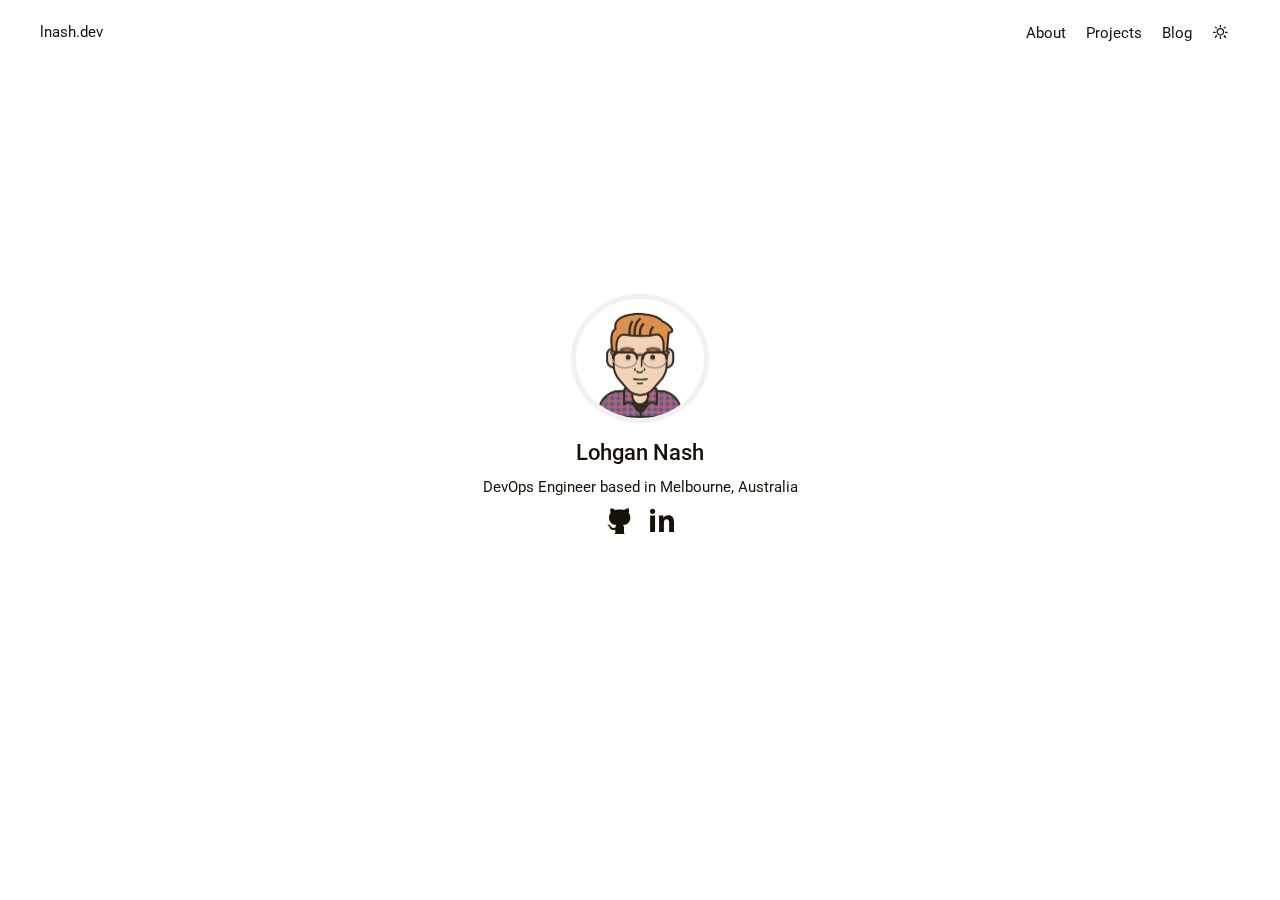
<file: index.html>
<!doctype html><html lang=en-us>
<head>
<meta name=generator content="Hugo 0.92.1">
<meta charset=utf-8>
<meta http-equiv=x-ua-compatible content="chrome=1">
<meta name=viewport content="width=device-width,initial-scale=1">
<meta name=robots content="noodp">
<link rel=canonical href=https://lnash.dev/>
<link rel="shortcut icon" type=image/x-icon href=/favicon.ico>
<link rel=apple-touch-icon sizes=180x180 href=/apple-touch-icon.png>
<link rel=icon type=image/png sizes=32x32 href=/favicon-32x32.png>
<link rel=icon type=image/png sizes=16x16 href=/favicon-16x16.png>
<link rel=manifest href=/site.webmanifest>
<link rel=mask-icon href=/safari-pinned-tab.svg color=#5bbad5>
<meta name=msapplication-TileColor content="#da532c">
<meta name=theme-color content="#ffffff">
<title>
lnash.dev
</title>
<meta name=title content="lnash.dev">
<link rel=stylesheet href=/font/iconfont.css>
<link rel=stylesheet href=/css/main.min.css>
<link rel=alternate href=/index.xml type=application/rss+xml title=lnash.dev>
<link rel=feed href=/index.xml type=application/rss+xml title=lnash.dev>
<meta name=twitter:card content="summary">
<meta name=twitter:title content="lnash.dev">
<meta name=twitter:description content>
<script type=application/ld+json>{"@context":"http://schema.org","@type":"WebSite","url":"https:\/\/lnash.dev","author":{"@type":"Person","name":"Lohgan Nash"},"image":"https:\/\/lnash.dev\/cover.png","thumbnailUrl":"https:\/\/lnash.dev\/logo.png","name":"lnash.dev"}</script>
</head>
<body>
<div class=wrapper>
<nav class=navbar>
<div class=container>
<div class="navbar-header header-logo">
<a href=https://lnash.dev>lnash.dev</a>
</div>
<div class="menu navbar-right">
<a class=menu-item href=/about title>About</a>
<a class=menu-item href=/projects/ title>Projects</a>
<a class=menu-item href=/posts/ title>Blog</a>
<a href=javascript:void(0); class=theme-switch><i class="iconfont icon-sun"></i></a>&nbsp;
</div>
</div>
</nav>
<nav class=navbar-mobile id=nav-mobile style=display:none>
<div class=container>
<div class=navbar-header>
<div>
<a href=javascript:void(0); class=theme-switch>
<i class="iconfont icon-sun"></i>
</a>
<a href=https://lnash.dev>lnash.dev</a>
</div>
<div class=menu-toggle>
<span></span><span></span><span></span>
</div>
</div>
<div class=menu id=mobile-menu>
<a class=menu-item href=/about title>About</a>
<a class=menu-item href=/projects/ title>Projects</a>
<a class=menu-item href=/posts/ title>Blog</a>
</div>
</div>
</nav>
<main class=main>
<div class=container>
<div class=intro>
<div class=avatar>
<a href=/posts/> <img src=/images/me/avatar.png> </a>
</div>
<h2 class=title>
Lohgan Nash
</h2>
<h2 class=description>
DevOps Engineer based in Melbourne, Australia
</h2>
<div class=social-links>
<a href=https://github.com/lohgannash target=_blank rel="me noopener noreffer" target=_blank><i class="iconfont icon-github"></i></a>
<a href=https://linkedin.com/in/lohgannash target=_blank rel="me noopener noreffer" target=_blank><i class="iconfont icon-linkedin"></i></a>
</div>
</div>
</div>
</main>
<footer class=footer>
</footer>
<script src=/js/vendor_main.min.js async></script>
</div>
</body>
</html>
</file>
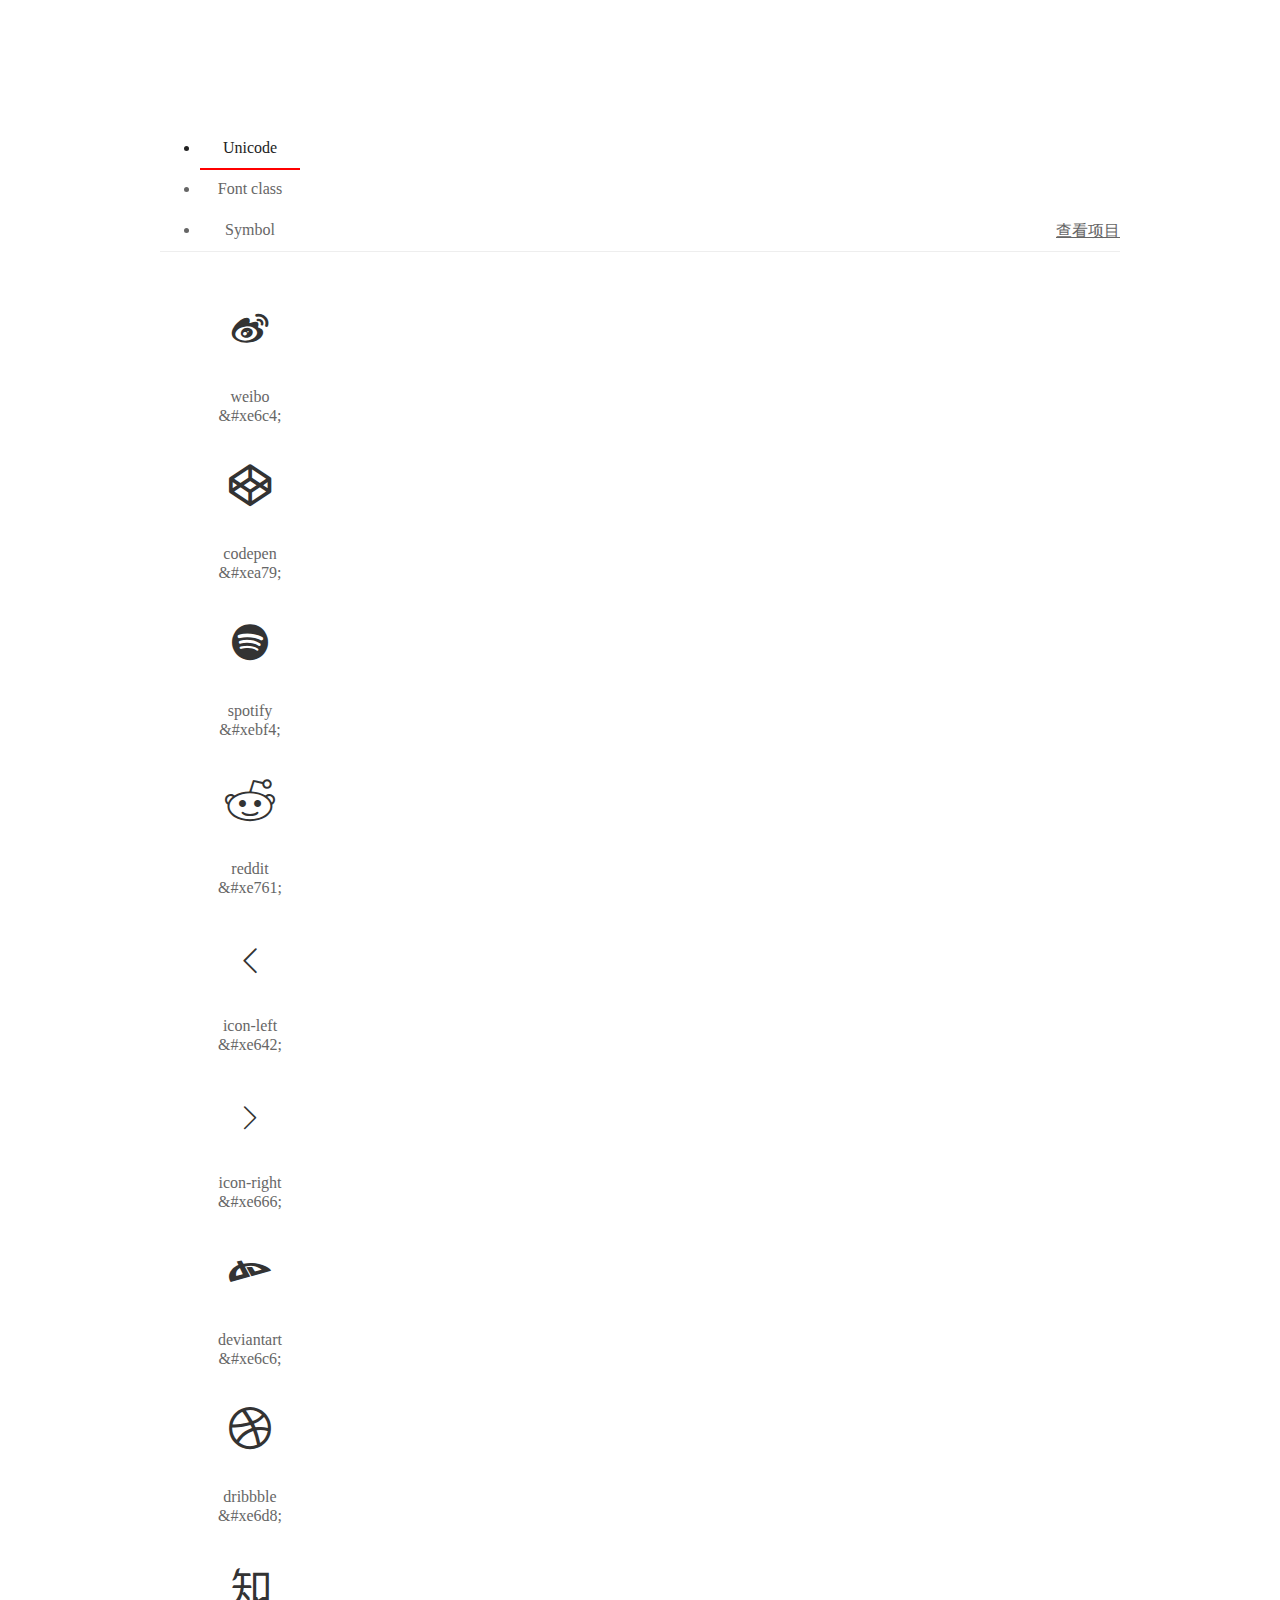
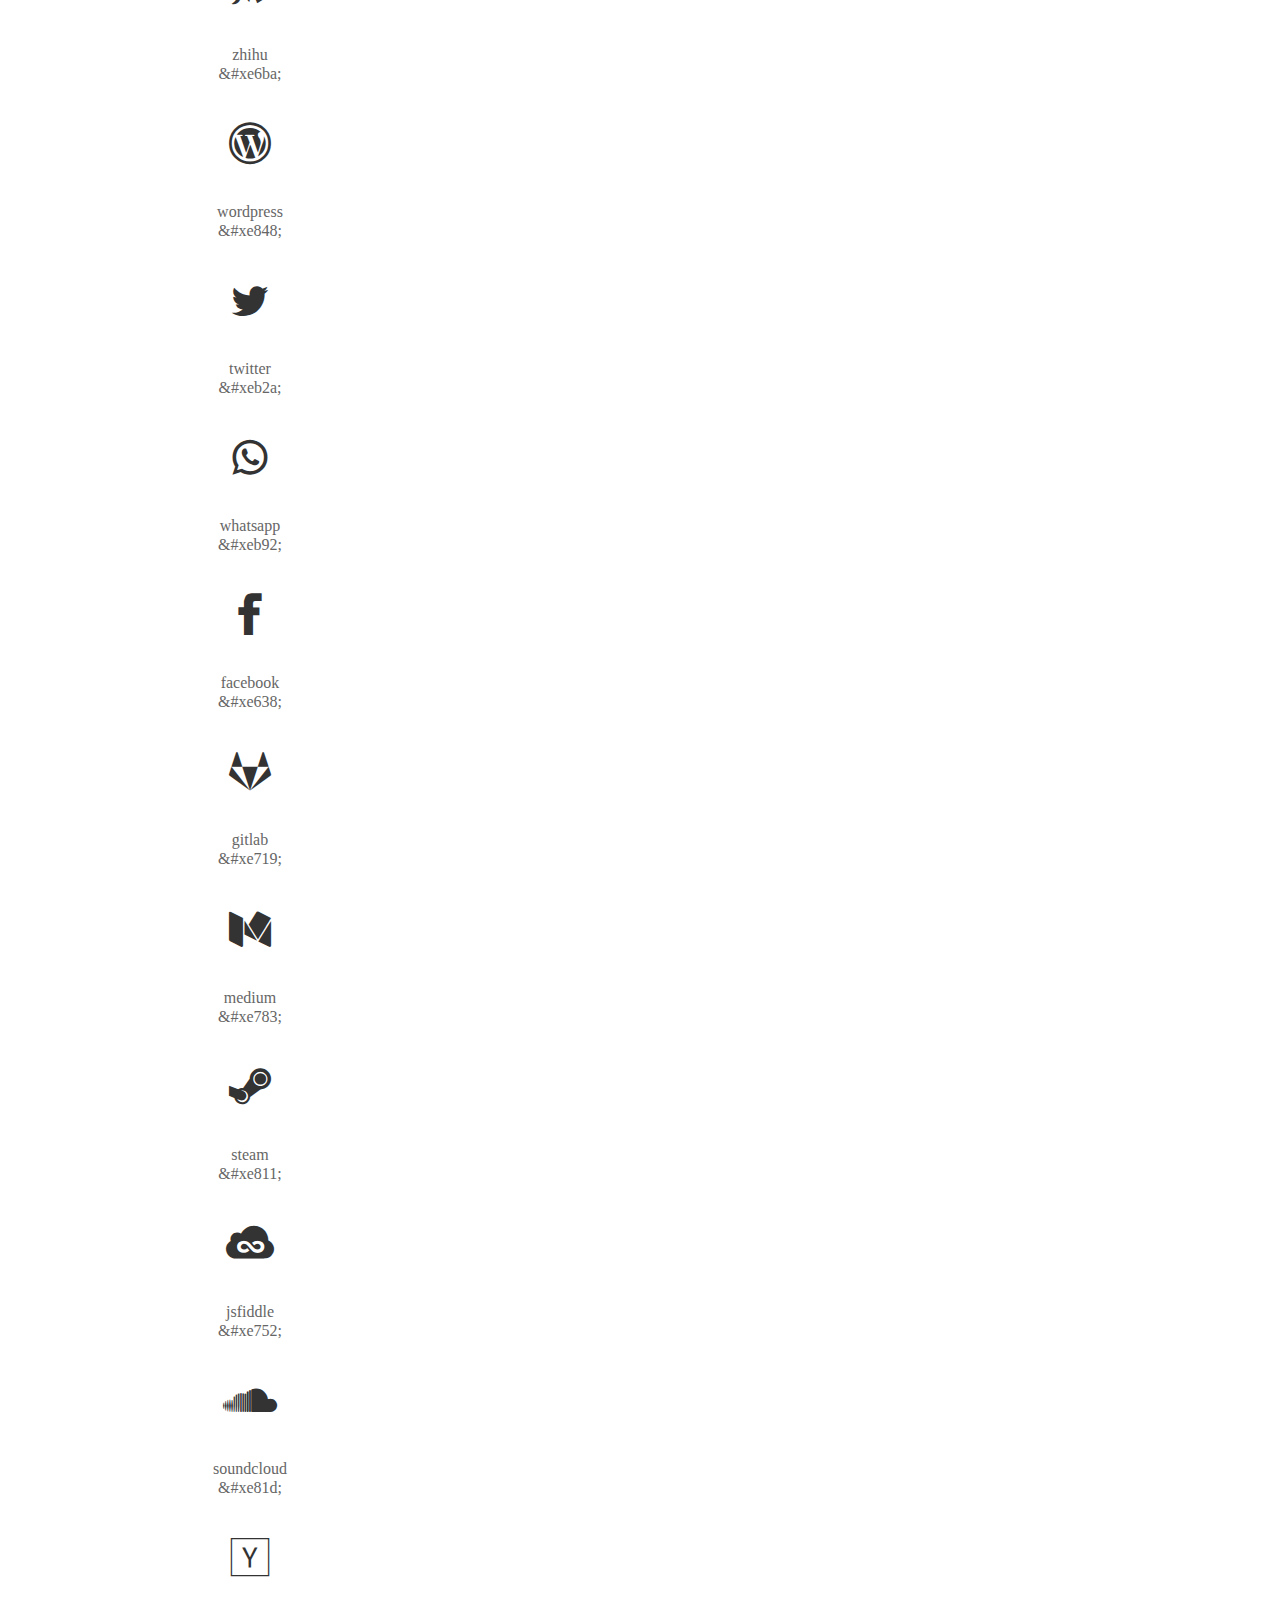
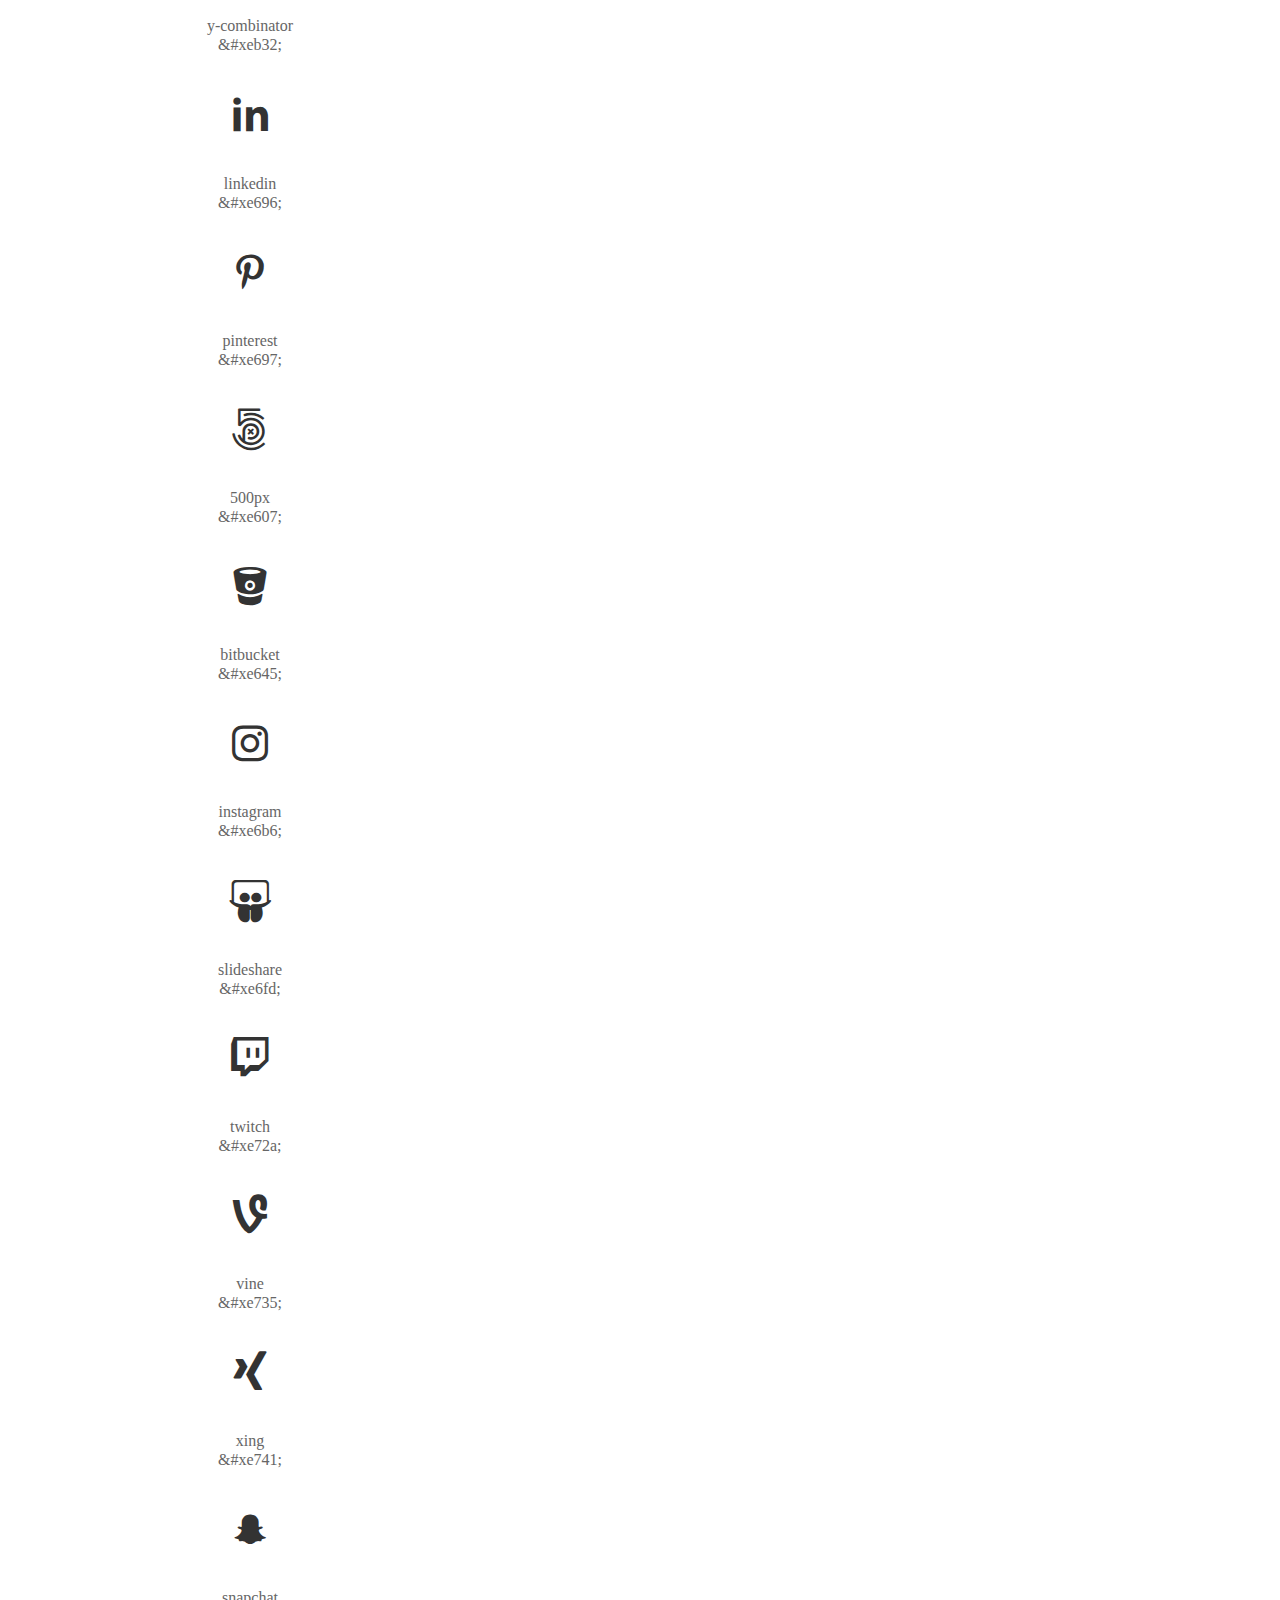
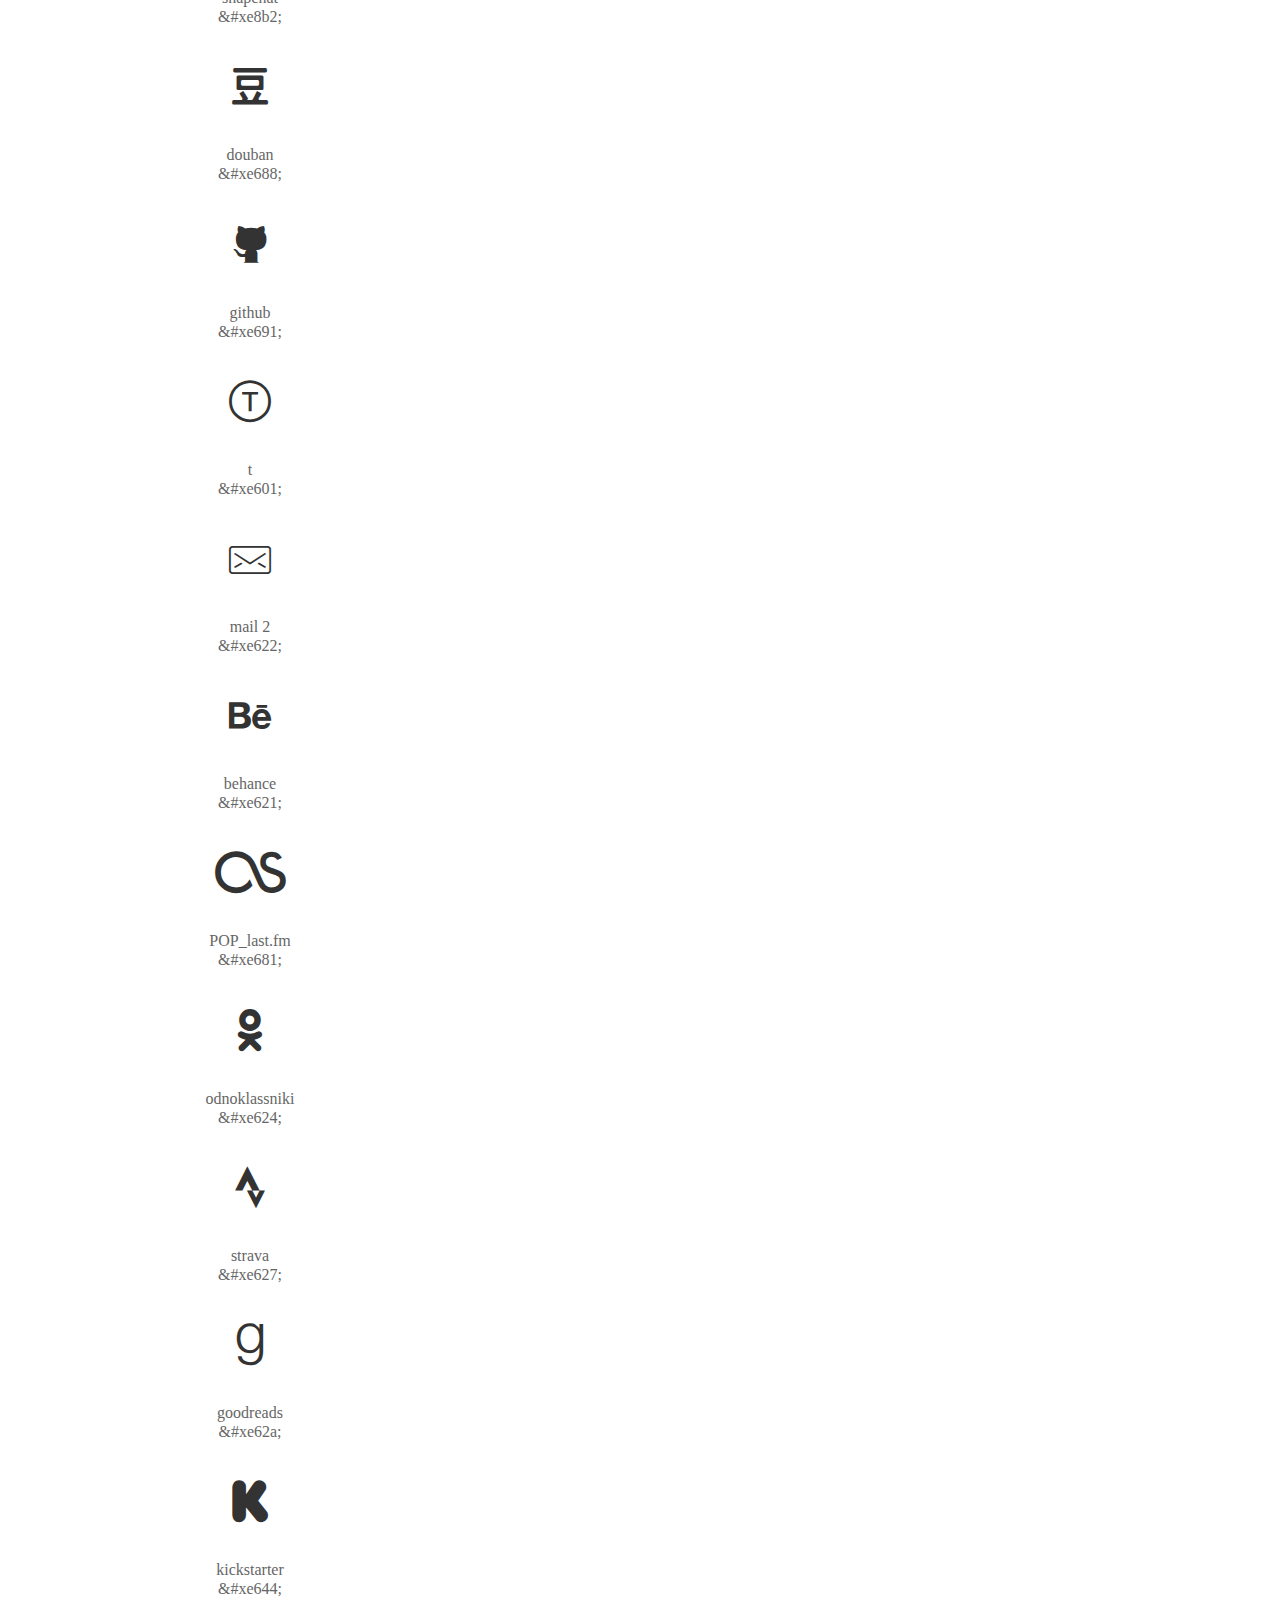
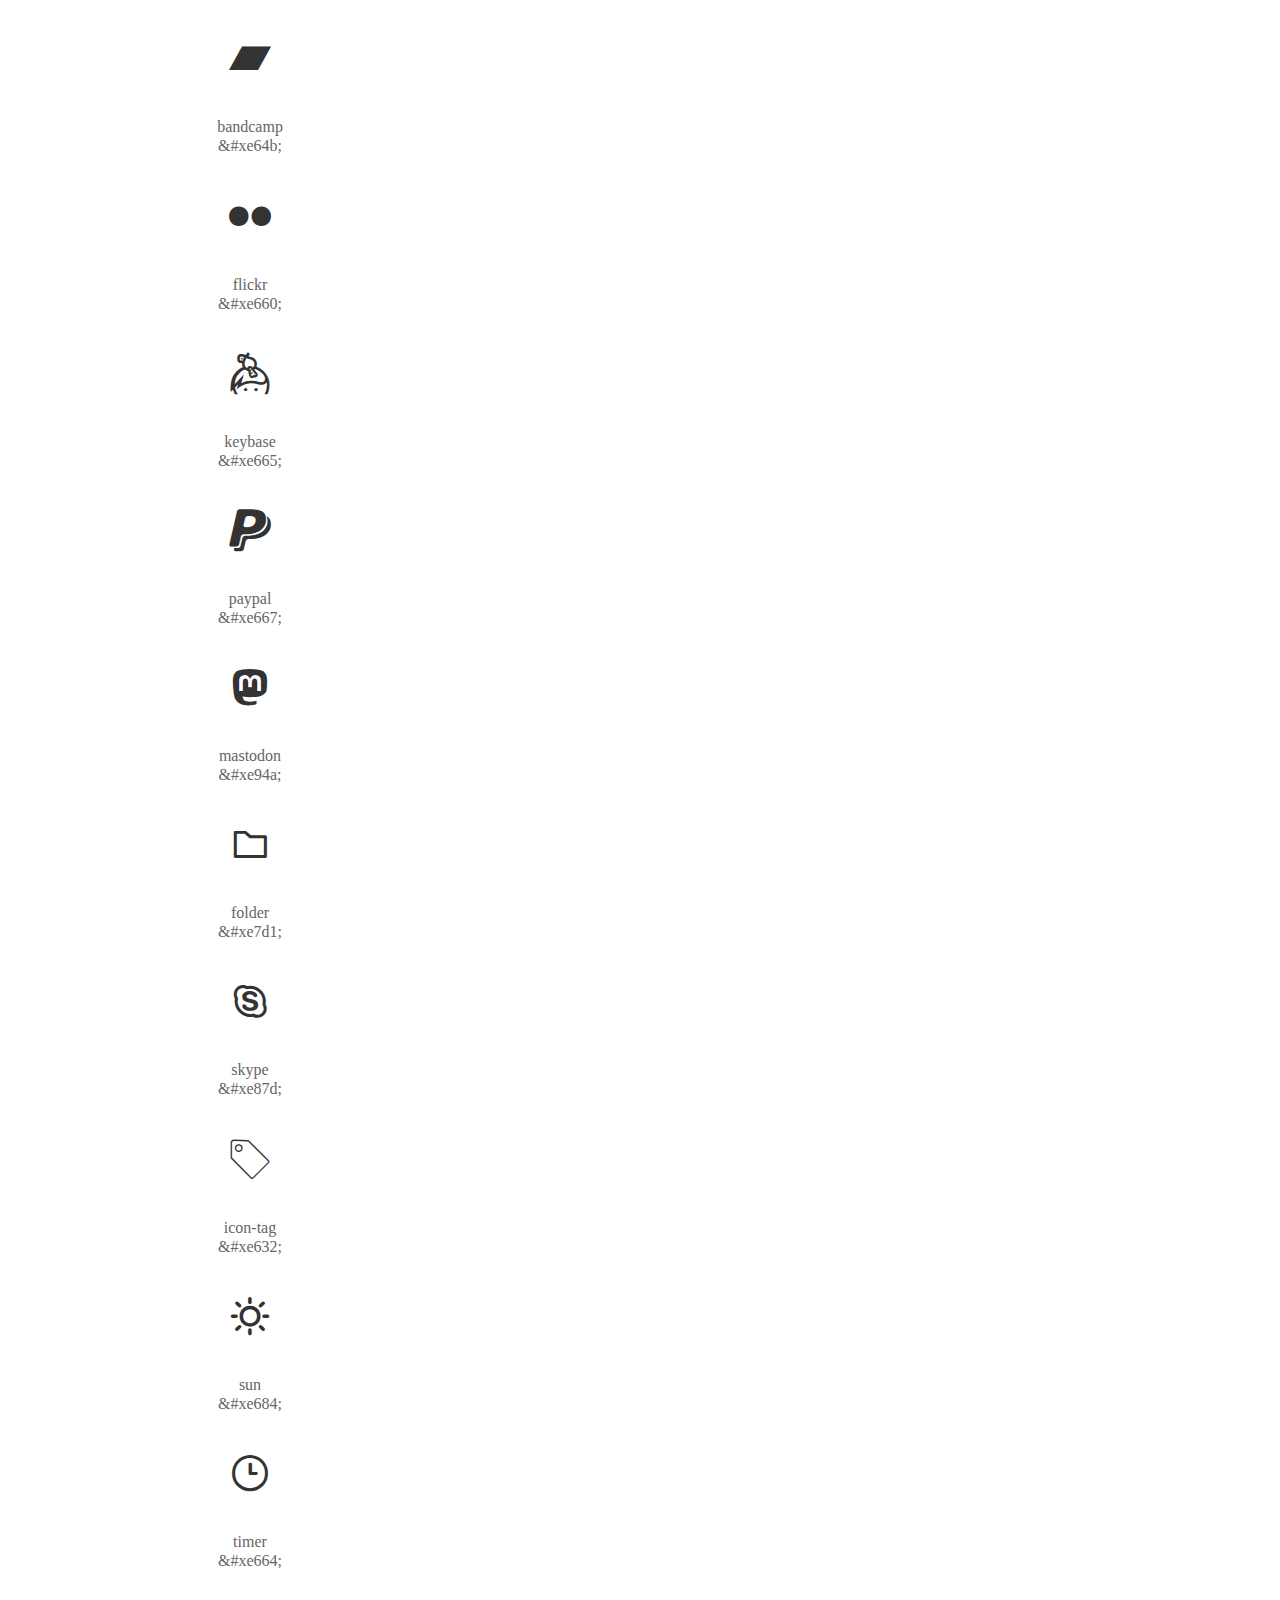
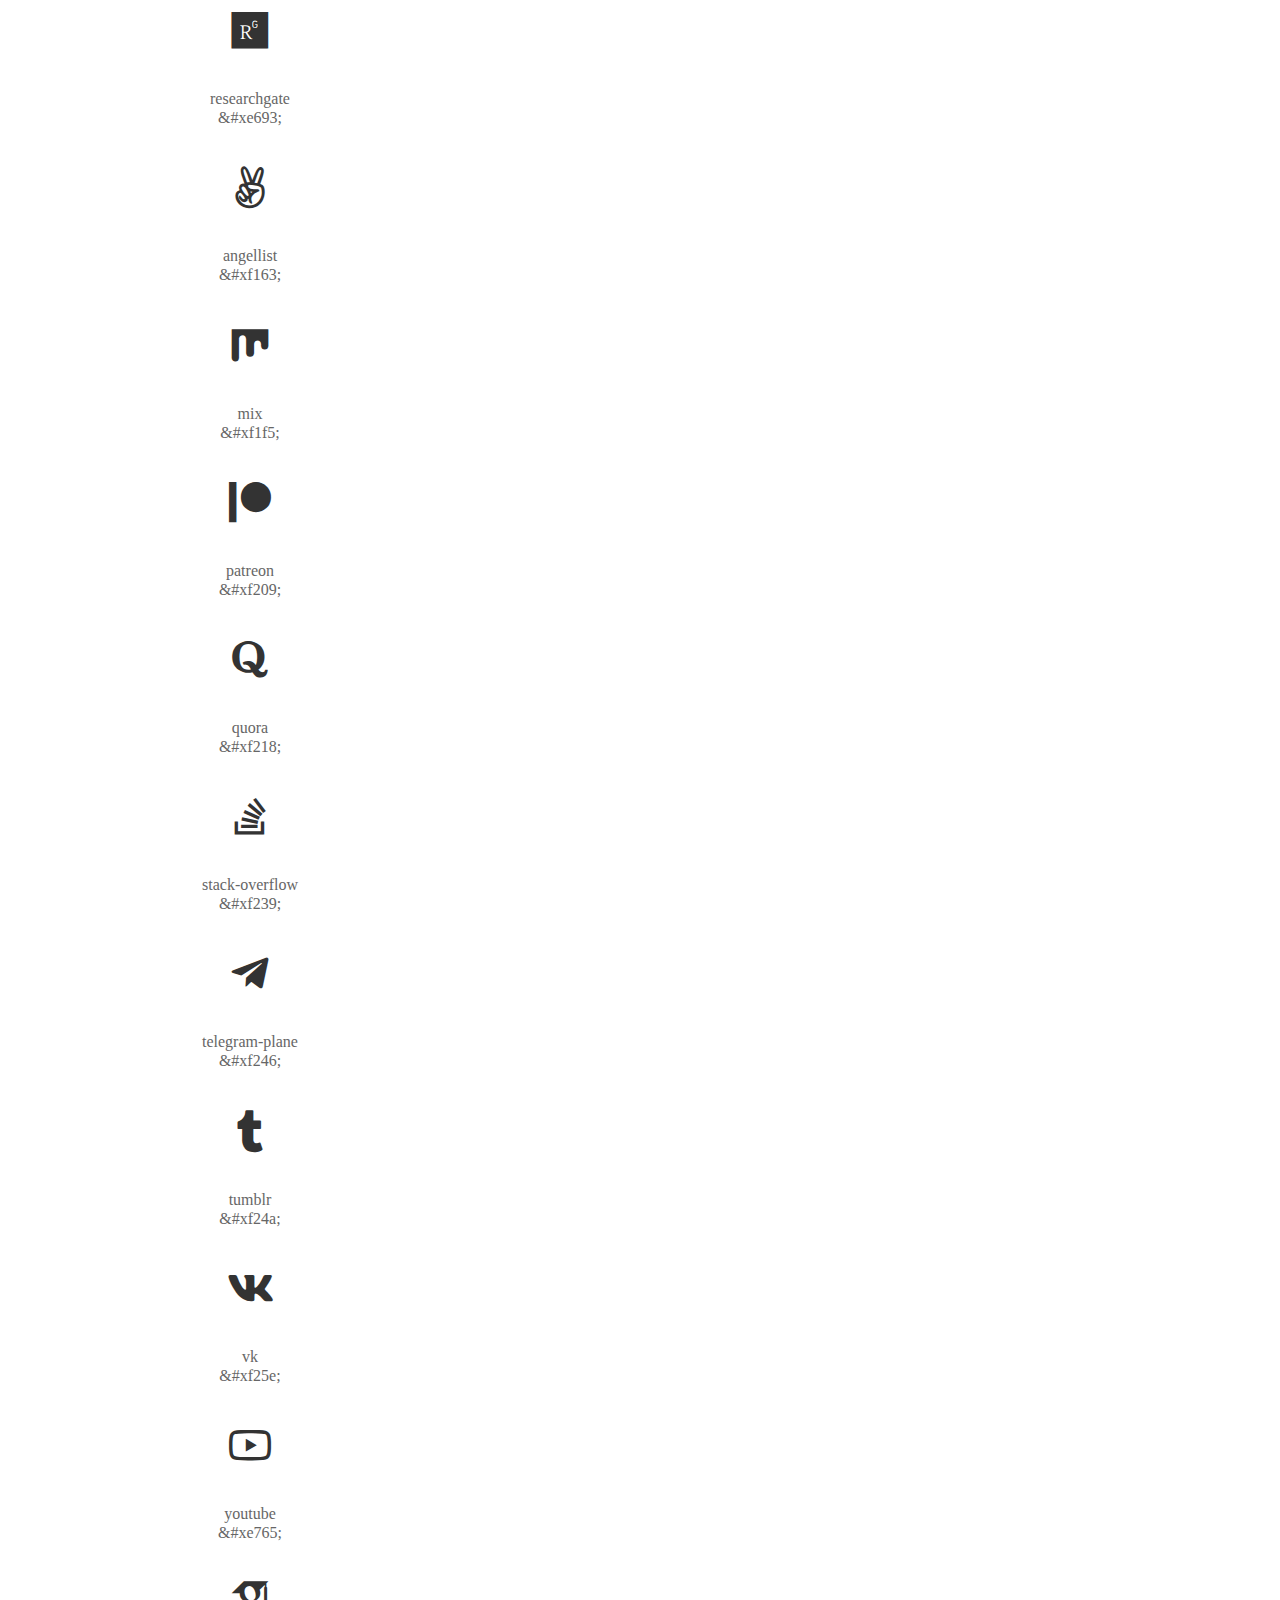
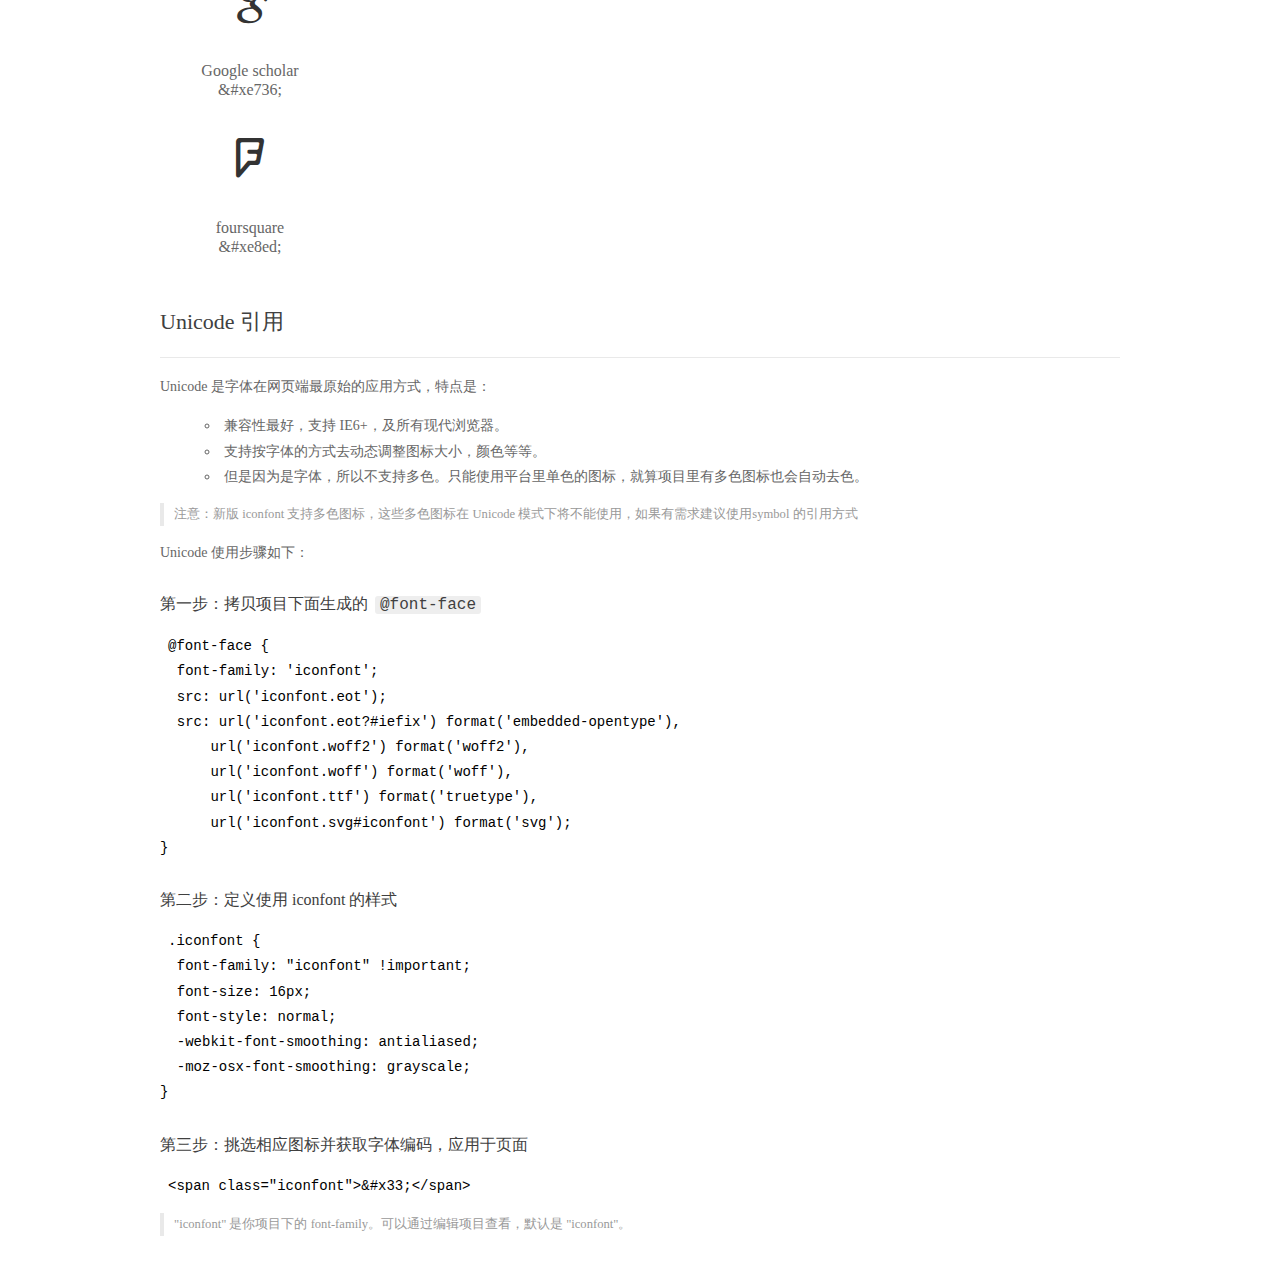
<file: themes/keepit/assets/font/demo_index.html>
<!DOCTYPE html>
<html>
<head>
  <meta charset="utf-8"/>
  <title>IconFont Demo</title>
  <link rel="shortcut icon" href="https://gtms04.alicdn.com/tps/i4/TB1_oz6GVXXXXaFXpXXJDFnIXXX-64-64.ico" type="image/x-icon"/>
  <link rel="stylesheet" href="https://g.alicdn.com/thx/cube/1.3.2/cube.min.css">
  <link rel="stylesheet" href="demo.css">
  <link rel="stylesheet" href="iconfont.css">
  <script src="iconfont.js"></script>
  <!-- jQuery -->
  <script src="https://a1.alicdn.com/oss/uploads/2018/12/26/7bfddb60-08e8-11e9-9b04-53e73bb6408b.js"></script>
  <!-- 代码高亮 -->
  <script src="https://a1.alicdn.com/oss/uploads/2018/12/26/a3f714d0-08e6-11e9-8a15-ebf944d7534c.js"></script>
</head>
<body>
  <div class="main">
    <h1 class="logo"><a href="https://www.iconfont.cn/" title="iconfont 首页" target="_blank">&#xe86b;</a></h1>
    <div class="nav-tabs">
      <ul id="tabs" class="dib-box">
        <li class="dib active"><span>Unicode</span></li>
        <li class="dib"><span>Font class</span></li>
        <li class="dib"><span>Symbol</span></li>
      </ul>
      
      <a href="https://www.iconfont.cn/manage/index?manage_type=myprojects&projectId=1059530" target="_blank" class="nav-more">查看项目</a>
      
    </div>
    <div class="tab-container">
      <div class="content unicode" style="display: block;">
          <ul class="icon_lists dib-box">
          
            <li class="dib">
              <span class="icon iconfont">&#xe6c4;</span>
                <div class="name">weibo</div>
                <div class="code-name">&amp;#xe6c4;</div>
              </li>
          
            <li class="dib">
              <span class="icon iconfont">&#xea79;</span>
                <div class="name">codepen</div>
                <div class="code-name">&amp;#xea79;</div>
              </li>
          
            <li class="dib">
              <span class="icon iconfont">&#xebf4;</span>
                <div class="name">spotify</div>
                <div class="code-name">&amp;#xebf4;</div>
              </li>
          
            <li class="dib">
              <span class="icon iconfont">&#xe761;</span>
                <div class="name">reddit</div>
                <div class="code-name">&amp;#xe761;</div>
              </li>
          
            <li class="dib">
              <span class="icon iconfont">&#xe642;</span>
                <div class="name">icon-left</div>
                <div class="code-name">&amp;#xe642;</div>
              </li>
          
            <li class="dib">
              <span class="icon iconfont">&#xe666;</span>
                <div class="name">icon-right</div>
                <div class="code-name">&amp;#xe666;</div>
              </li>
          
            <li class="dib">
              <span class="icon iconfont">&#xe6c6;</span>
                <div class="name">deviantart</div>
                <div class="code-name">&amp;#xe6c6;</div>
              </li>
          
            <li class="dib">
              <span class="icon iconfont">&#xe6d8;</span>
                <div class="name">dribbble</div>
                <div class="code-name">&amp;#xe6d8;</div>
              </li>
          
            <li class="dib">
              <span class="icon iconfont">&#xe6ba;</span>
                <div class="name">zhihu</div>
                <div class="code-name">&amp;#xe6ba;</div>
              </li>
          
            <li class="dib">
              <span class="icon iconfont">&#xe848;</span>
                <div class="name">wordpress</div>
                <div class="code-name">&amp;#xe848;</div>
              </li>
          
            <li class="dib">
              <span class="icon iconfont">&#xeb2a;</span>
                <div class="name">twitter</div>
                <div class="code-name">&amp;#xeb2a;</div>
              </li>
          
            <li class="dib">
              <span class="icon iconfont">&#xeb92;</span>
                <div class="name">whatsapp</div>
                <div class="code-name">&amp;#xeb92;</div>
              </li>
          
            <li class="dib">
              <span class="icon iconfont">&#xe638;</span>
                <div class="name">facebook</div>
                <div class="code-name">&amp;#xe638;</div>
              </li>
          
            <li class="dib">
              <span class="icon iconfont">&#xe719;</span>
                <div class="name">gitlab</div>
                <div class="code-name">&amp;#xe719;</div>
              </li>
          
            <li class="dib">
              <span class="icon iconfont">&#xe783;</span>
                <div class="name">medium</div>
                <div class="code-name">&amp;#xe783;</div>
              </li>
          
            <li class="dib">
              <span class="icon iconfont">&#xe811;</span>
                <div class="name">steam</div>
                <div class="code-name">&amp;#xe811;</div>
              </li>
          
            <li class="dib">
              <span class="icon iconfont">&#xe752;</span>
                <div class="name">jsfiddle</div>
                <div class="code-name">&amp;#xe752;</div>
              </li>
          
            <li class="dib">
              <span class="icon iconfont">&#xe81d;</span>
                <div class="name">soundcloud</div>
                <div class="code-name">&amp;#xe81d;</div>
              </li>
          
            <li class="dib">
              <span class="icon iconfont">&#xeb32;</span>
                <div class="name">y-combinator</div>
                <div class="code-name">&amp;#xeb32;</div>
              </li>
          
            <li class="dib">
              <span class="icon iconfont">&#xe696;</span>
                <div class="name">linkedin</div>
                <div class="code-name">&amp;#xe696;</div>
              </li>
          
            <li class="dib">
              <span class="icon iconfont">&#xe697;</span>
                <div class="name">pinterest</div>
                <div class="code-name">&amp;#xe697;</div>
              </li>
          
            <li class="dib">
              <span class="icon iconfont">&#xe607;</span>
                <div class="name">500px</div>
                <div class="code-name">&amp;#xe607;</div>
              </li>
          
            <li class="dib">
              <span class="icon iconfont">&#xe645;</span>
                <div class="name">bitbucket</div>
                <div class="code-name">&amp;#xe645;</div>
              </li>
          
            <li class="dib">
              <span class="icon iconfont">&#xe6b6;</span>
                <div class="name">instagram</div>
                <div class="code-name">&amp;#xe6b6;</div>
              </li>
          
            <li class="dib">
              <span class="icon iconfont">&#xe6fd;</span>
                <div class="name">slideshare</div>
                <div class="code-name">&amp;#xe6fd;</div>
              </li>
          
            <li class="dib">
              <span class="icon iconfont">&#xe72a;</span>
                <div class="name">twitch</div>
                <div class="code-name">&amp;#xe72a;</div>
              </li>
          
            <li class="dib">
              <span class="icon iconfont">&#xe735;</span>
                <div class="name">vine</div>
                <div class="code-name">&amp;#xe735;</div>
              </li>
          
            <li class="dib">
              <span class="icon iconfont">&#xe741;</span>
                <div class="name">xing</div>
                <div class="code-name">&amp;#xe741;</div>
              </li>
          
            <li class="dib">
              <span class="icon iconfont">&#xe8b2;</span>
                <div class="name">snapchat</div>
                <div class="code-name">&amp;#xe8b2;</div>
              </li>
          
            <li class="dib">
              <span class="icon iconfont">&#xe688;</span>
                <div class="name">douban</div>
                <div class="code-name">&amp;#xe688;</div>
              </li>
          
            <li class="dib">
              <span class="icon iconfont">&#xe691;</span>
                <div class="name">github</div>
                <div class="code-name">&amp;#xe691;</div>
              </li>
          
            <li class="dib">
              <span class="icon iconfont">&#xe601;</span>
                <div class="name">t</div>
                <div class="code-name">&amp;#xe601;</div>
              </li>
          
            <li class="dib">
              <span class="icon iconfont">&#xe622;</span>
                <div class="name">mail 2</div>
                <div class="code-name">&amp;#xe622;</div>
              </li>
          
            <li class="dib">
              <span class="icon iconfont">&#xe621;</span>
                <div class="name">behance</div>
                <div class="code-name">&amp;#xe621;</div>
              </li>
          
            <li class="dib">
              <span class="icon iconfont">&#xe681;</span>
                <div class="name">POP_last.fm</div>
                <div class="code-name">&amp;#xe681;</div>
              </li>
          
            <li class="dib">
              <span class="icon iconfont">&#xe624;</span>
                <div class="name">odnoklassniki</div>
                <div class="code-name">&amp;#xe624;</div>
              </li>
          
            <li class="dib">
              <span class="icon iconfont">&#xe627;</span>
                <div class="name">strava</div>
                <div class="code-name">&amp;#xe627;</div>
              </li>
          
            <li class="dib">
              <span class="icon iconfont">&#xe62a;</span>
                <div class="name">goodreads</div>
                <div class="code-name">&amp;#xe62a;</div>
              </li>
          
            <li class="dib">
              <span class="icon iconfont">&#xe644;</span>
                <div class="name">kickstarter</div>
                <div class="code-name">&amp;#xe644;</div>
              </li>
          
            <li class="dib">
              <span class="icon iconfont">&#xe64b;</span>
                <div class="name">bandcamp</div>
                <div class="code-name">&amp;#xe64b;</div>
              </li>
          
            <li class="dib">
              <span class="icon iconfont">&#xe660;</span>
                <div class="name">flickr</div>
                <div class="code-name">&amp;#xe660;</div>
              </li>
          
            <li class="dib">
              <span class="icon iconfont">&#xe665;</span>
                <div class="name">keybase</div>
                <div class="code-name">&amp;#xe665;</div>
              </li>
          
            <li class="dib">
              <span class="icon iconfont">&#xe667;</span>
                <div class="name">paypal</div>
                <div class="code-name">&amp;#xe667;</div>
              </li>
          
            <li class="dib">
              <span class="icon iconfont">&#xe94a;</span>
                <div class="name">mastodon</div>
                <div class="code-name">&amp;#xe94a;</div>
              </li>
          
            <li class="dib">
              <span class="icon iconfont">&#xe7d1;</span>
                <div class="name">folder</div>
                <div class="code-name">&amp;#xe7d1;</div>
              </li>
          
            <li class="dib">
              <span class="icon iconfont">&#xe87d;</span>
                <div class="name">skype</div>
                <div class="code-name">&amp;#xe87d;</div>
              </li>
          
            <li class="dib">
              <span class="icon iconfont">&#xe632;</span>
                <div class="name">icon-tag</div>
                <div class="code-name">&amp;#xe632;</div>
              </li>
          
            <li class="dib">
              <span class="icon iconfont">&#xe684;</span>
                <div class="name">sun</div>
                <div class="code-name">&amp;#xe684;</div>
              </li>
          
            <li class="dib">
              <span class="icon iconfont">&#xe664;</span>
                <div class="name">timer</div>
                <div class="code-name">&amp;#xe664;</div>
              </li>
          
            <li class="dib">
              <span class="icon iconfont">&#xe693;</span>
                <div class="name">researchgate</div>
                <div class="code-name">&amp;#xe693;</div>
              </li>
          
            <li class="dib">
              <span class="icon iconfont">&#xf163;</span>
                <div class="name">angellist</div>
                <div class="code-name">&amp;#xf163;</div>
              </li>
          
            <li class="dib">
              <span class="icon iconfont">&#xf1f5;</span>
                <div class="name">mix</div>
                <div class="code-name">&amp;#xf1f5;</div>
              </li>
          
            <li class="dib">
              <span class="icon iconfont">&#xf209;</span>
                <div class="name">patreon</div>
                <div class="code-name">&amp;#xf209;</div>
              </li>
          
            <li class="dib">
              <span class="icon iconfont">&#xf218;</span>
                <div class="name">quora</div>
                <div class="code-name">&amp;#xf218;</div>
              </li>
          
            <li class="dib">
              <span class="icon iconfont">&#xf239;</span>
                <div class="name">stack-overflow</div>
                <div class="code-name">&amp;#xf239;</div>
              </li>
          
            <li class="dib">
              <span class="icon iconfont">&#xf246;</span>
                <div class="name">telegram-plane</div>
                <div class="code-name">&amp;#xf246;</div>
              </li>
          
            <li class="dib">
              <span class="icon iconfont">&#xf24a;</span>
                <div class="name">tumblr</div>
                <div class="code-name">&amp;#xf24a;</div>
              </li>
          
            <li class="dib">
              <span class="icon iconfont">&#xf25e;</span>
                <div class="name">vk</div>
                <div class="code-name">&amp;#xf25e;</div>
              </li>
          
            <li class="dib">
              <span class="icon iconfont">&#xe765;</span>
                <div class="name">youtube</div>
                <div class="code-name">&amp;#xe765;</div>
              </li>
          
            <li class="dib">
              <span class="icon iconfont">&#xe736;</span>
                <div class="name">Google scholar</div>
                <div class="code-name">&amp;#xe736;</div>
              </li>
          
            <li class="dib">
              <span class="icon iconfont">&#xe8ed;</span>
                <div class="name">foursquare</div>
                <div class="code-name">&amp;#xe8ed;</div>
              </li>
          
          </ul>
          <div class="article markdown">
          <h2 id="unicode-">Unicode 引用</h2>
          <hr>

          <p>Unicode 是字体在网页端最原始的应用方式，特点是：</p>
          <ul>
            <li>兼容性最好，支持 IE6+，及所有现代浏览器。</li>
            <li>支持按字体的方式去动态调整图标大小，颜色等等。</li>
            <li>但是因为是字体，所以不支持多色。只能使用平台里单色的图标，就算项目里有多色图标也会自动去色。</li>
          </ul>
          <blockquote>
            <p>注意：新版 iconfont 支持多色图标，这些多色图标在 Unicode 模式下将不能使用，如果有需求建议使用symbol 的引用方式</p>
          </blockquote>
          <p>Unicode 使用步骤如下：</p>
          <h3 id="-font-face">第一步：拷贝项目下面生成的 <code>@font-face</code></h3>
<pre><code class="language-css"
>@font-face {
  font-family: 'iconfont';
  src: url('iconfont.eot');
  src: url('iconfont.eot?#iefix') format('embedded-opentype'),
      url('iconfont.woff2') format('woff2'),
      url('iconfont.woff') format('woff'),
      url('iconfont.ttf') format('truetype'),
      url('iconfont.svg#iconfont') format('svg');
}
</code></pre>
          <h3 id="-iconfont-">第二步：定义使用 iconfont 的样式</h3>
<pre><code class="language-css"
>.iconfont {
  font-family: "iconfont" !important;
  font-size: 16px;
  font-style: normal;
  -webkit-font-smoothing: antialiased;
  -moz-osx-font-smoothing: grayscale;
}
</code></pre>
          <h3 id="-">第三步：挑选相应图标并获取字体编码，应用于页面</h3>
<pre>
<code class="language-html"
>&lt;span class="iconfont"&gt;&amp;#x33;&lt;/span&gt;
</code></pre>
          <blockquote>
            <p>"iconfont" 是你项目下的 font-family。可以通过编辑项目查看，默认是 "iconfont"。</p>
          </blockquote>
          </div>
      </div>
      <div class="content font-class">
        <ul class="icon_lists dib-box">
          
          <li class="dib">
            <span class="icon iconfont icon-weibo"></span>
            <div class="name">
              weibo
            </div>
            <div class="code-name">.icon-weibo
            </div>
          </li>
          
          <li class="dib">
            <span class="icon iconfont icon-codepen"></span>
            <div class="name">
              codepen
            </div>
            <div class="code-name">.icon-codepen
            </div>
          </li>
          
          <li class="dib">
            <span class="icon iconfont icon-spotify"></span>
            <div class="name">
              spotify
            </div>
            <div class="code-name">.icon-spotify
            </div>
          </li>
          
          <li class="dib">
            <span class="icon iconfont icon-reddit"></span>
            <div class="name">
              reddit
            </div>
            <div class="code-name">.icon-reddit
            </div>
          </li>
          
          <li class="dib">
            <span class="icon iconfont icon-dajiantou"></span>
            <div class="name">
              icon-left
            </div>
            <div class="code-name">.icon-dajiantou
            </div>
          </li>
          
          <li class="dib">
            <span class="icon iconfont icon-xiaojiantou"></span>
            <div class="name">
              icon-right
            </div>
            <div class="code-name">.icon-xiaojiantou
            </div>
          </li>
          
          <li class="dib">
            <span class="icon iconfont icon-deviantart"></span>
            <div class="name">
              deviantart
            </div>
            <div class="code-name">.icon-deviantart
            </div>
          </li>
          
          <li class="dib">
            <span class="icon iconfont icon-dribbble"></span>
            <div class="name">
              dribbble
            </div>
            <div class="code-name">.icon-dribbble
            </div>
          </li>
          
          <li class="dib">
            <span class="icon iconfont icon-zhihu"></span>
            <div class="name">
              zhihu
            </div>
            <div class="code-name">.icon-zhihu
            </div>
          </li>
          
          <li class="dib">
            <span class="icon iconfont icon-wordpress"></span>
            <div class="name">
              wordpress
            </div>
            <div class="code-name">.icon-wordpress
            </div>
          </li>
          
          <li class="dib">
            <span class="icon iconfont icon-twitter"></span>
            <div class="name">
              twitter
            </div>
            <div class="code-name">.icon-twitter
            </div>
          </li>
          
          <li class="dib">
            <span class="icon iconfont icon-whatsapp"></span>
            <div class="name">
              whatsapp
            </div>
            <div class="code-name">.icon-whatsapp
            </div>
          </li>
          
          <li class="dib">
            <span class="icon iconfont icon-facebook"></span>
            <div class="name">
              facebook
            </div>
            <div class="code-name">.icon-facebook
            </div>
          </li>
          
          <li class="dib">
            <span class="icon iconfont icon-gitlab"></span>
            <div class="name">
              gitlab
            </div>
            <div class="code-name">.icon-gitlab
            </div>
          </li>
          
          <li class="dib">
            <span class="icon iconfont icon-medium"></span>
            <div class="name">
              medium
            </div>
            <div class="code-name">.icon-medium
            </div>
          </li>
          
          <li class="dib">
            <span class="icon iconfont icon-steam"></span>
            <div class="name">
              steam
            </div>
            <div class="code-name">.icon-steam
            </div>
          </li>
          
          <li class="dib">
            <span class="icon iconfont icon-jsfiddle"></span>
            <div class="name">
              jsfiddle
            </div>
            <div class="code-name">.icon-jsfiddle
            </div>
          </li>
          
          <li class="dib">
            <span class="icon iconfont icon-soundcloud"></span>
            <div class="name">
              soundcloud
            </div>
            <div class="code-name">.icon-soundcloud
            </div>
          </li>
          
          <li class="dib">
            <span class="icon iconfont icon-ycombinator"></span>
            <div class="name">
              y-combinator
            </div>
            <div class="code-name">.icon-ycombinator
            </div>
          </li>
          
          <li class="dib">
            <span class="icon iconfont icon-linkedin"></span>
            <div class="name">
              linkedin
            </div>
            <div class="code-name">.icon-linkedin
            </div>
          </li>
          
          <li class="dib">
            <span class="icon iconfont icon-pinterest"></span>
            <div class="name">
              pinterest
            </div>
            <div class="code-name">.icon-pinterest
            </div>
          </li>
          
          <li class="dib">
            <span class="icon iconfont icon-500px"></span>
            <div class="name">
              500px
            </div>
            <div class="code-name">.icon-500px
            </div>
          </li>
          
          <li class="dib">
            <span class="icon iconfont icon-bitbucket"></span>
            <div class="name">
              bitbucket
            </div>
            <div class="code-name">.icon-bitbucket
            </div>
          </li>
          
          <li class="dib">
            <span class="icon iconfont icon-instagram"></span>
            <div class="name">
              instagram
            </div>
            <div class="code-name">.icon-instagram
            </div>
          </li>
          
          <li class="dib">
            <span class="icon iconfont icon-slideshare"></span>
            <div class="name">
              slideshare
            </div>
            <div class="code-name">.icon-slideshare
            </div>
          </li>
          
          <li class="dib">
            <span class="icon iconfont icon-twitch"></span>
            <div class="name">
              twitch
            </div>
            <div class="code-name">.icon-twitch
            </div>
          </li>
          
          <li class="dib">
            <span class="icon iconfont icon-vine"></span>
            <div class="name">
              vine
            </div>
            <div class="code-name">.icon-vine
            </div>
          </li>
          
          <li class="dib">
            <span class="icon iconfont icon-xing"></span>
            <div class="name">
              xing
            </div>
            <div class="code-name">.icon-xing
            </div>
          </li>
          
          <li class="dib">
            <span class="icon iconfont icon-snapchat"></span>
            <div class="name">
              snapchat
            </div>
            <div class="code-name">.icon-snapchat
            </div>
          </li>
          
          <li class="dib">
            <span class="icon iconfont icon-douban"></span>
            <div class="name">
              douban
            </div>
            <div class="code-name">.icon-douban
            </div>
          </li>
          
          <li class="dib">
            <span class="icon iconfont icon-github"></span>
            <div class="name">
              github
            </div>
            <div class="code-name">.icon-github
            </div>
          </li>
          
          <li class="dib">
            <span class="icon iconfont icon-t"></span>
            <div class="name">
              t
            </div>
            <div class="code-name">.icon-t
            </div>
          </li>
          
          <li class="dib">
            <span class="icon iconfont icon-mail"></span>
            <div class="name">
              mail 2
            </div>
            <div class="code-name">.icon-mail
            </div>
          </li>
          
          <li class="dib">
            <span class="icon iconfont icon-behance"></span>
            <div class="name">
              behance
            </div>
            <div class="code-name">.icon-behance
            </div>
          </li>
          
          <li class="dib">
            <span class="icon iconfont icon-POP_lastfm"></span>
            <div class="name">
              POP_last.fm
            </div>
            <div class="code-name">.icon-POP_lastfm
            </div>
          </li>
          
          <li class="dib">
            <span class="icon iconfont icon-odnoklassniki"></span>
            <div class="name">
              odnoklassniki
            </div>
            <div class="code-name">.icon-odnoklassniki
            </div>
          </li>
          
          <li class="dib">
            <span class="icon iconfont icon-strava"></span>
            <div class="name">
              strava
            </div>
            <div class="code-name">.icon-strava
            </div>
          </li>
          
          <li class="dib">
            <span class="icon iconfont icon-goodreads"></span>
            <div class="name">
              goodreads
            </div>
            <div class="code-name">.icon-goodreads
            </div>
          </li>
          
          <li class="dib">
            <span class="icon iconfont icon-kickstarter"></span>
            <div class="name">
              kickstarter
            </div>
            <div class="code-name">.icon-kickstarter
            </div>
          </li>
          
          <li class="dib">
            <span class="icon iconfont icon-bandcamp"></span>
            <div class="name">
              bandcamp
            </div>
            <div class="code-name">.icon-bandcamp
            </div>
          </li>
          
          <li class="dib">
            <span class="icon iconfont icon-flickr"></span>
            <div class="name">
              flickr
            </div>
            <div class="code-name">.icon-flickr
            </div>
          </li>
          
          <li class="dib">
            <span class="icon iconfont icon-keybase"></span>
            <div class="name">
              keybase
            </div>
            <div class="code-name">.icon-keybase
            </div>
          </li>
          
          <li class="dib">
            <span class="icon iconfont icon-paypal"></span>
            <div class="name">
              paypal
            </div>
            <div class="code-name">.icon-paypal
            </div>
          </li>
          
          <li class="dib">
            <span class="icon iconfont icon-mastodon"></span>
            <div class="name">
              mastodon
            </div>
            <div class="code-name">.icon-mastodon
            </div>
          </li>
          
          <li class="dib">
            <span class="icon iconfont icon-folder"></span>
            <div class="name">
              folder
            </div>
            <div class="code-name">.icon-folder
            </div>
          </li>
          
          <li class="dib">
            <span class="icon iconfont icon-skype"></span>
            <div class="name">
              skype
            </div>
            <div class="code-name">.icon-skype
            </div>
          </li>
          
          <li class="dib">
            <span class="icon iconfont icon-icon-tag"></span>
            <div class="name">
              icon-tag
            </div>
            <div class="code-name">.icon-icon-tag
            </div>
          </li>
          
          <li class="dib">
            <span class="icon iconfont icon-sun"></span>
            <div class="name">
              sun
            </div>
            <div class="code-name">.icon-sun
            </div>
          </li>
          
          <li class="dib">
            <span class="icon iconfont icon-timer"></span>
            <div class="name">
              timer
            </div>
            <div class="code-name">.icon-timer
            </div>
          </li>
          
          <li class="dib">
            <span class="icon iconfont icon-researchgate"></span>
            <div class="name">
              researchgate
            </div>
            <div class="code-name">.icon-researchgate
            </div>
          </li>
          
          <li class="dib">
            <span class="icon iconfont icon-angellist"></span>
            <div class="name">
              angellist
            </div>
            <div class="code-name">.icon-angellist
            </div>
          </li>
          
          <li class="dib">
            <span class="icon iconfont icon-mix"></span>
            <div class="name">
              mix
            </div>
            <div class="code-name">.icon-mix
            </div>
          </li>
          
          <li class="dib">
            <span class="icon iconfont icon-patreon"></span>
            <div class="name">
              patreon
            </div>
            <div class="code-name">.icon-patreon
            </div>
          </li>
          
          <li class="dib">
            <span class="icon iconfont icon-quora"></span>
            <div class="name">
              quora
            </div>
            <div class="code-name">.icon-quora
            </div>
          </li>
          
          <li class="dib">
            <span class="icon iconfont icon-stack-overflow"></span>
            <div class="name">
              stack-overflow
            </div>
            <div class="code-name">.icon-stack-overflow
            </div>
          </li>
          
          <li class="dib">
            <span class="icon iconfont icon-telegram-plane"></span>
            <div class="name">
              telegram-plane
            </div>
            <div class="code-name">.icon-telegram-plane
            </div>
          </li>
          
          <li class="dib">
            <span class="icon iconfont icon-tumblr"></span>
            <div class="name">
              tumblr
            </div>
            <div class="code-name">.icon-tumblr
            </div>
          </li>
          
          <li class="dib">
            <span class="icon iconfont icon-vk"></span>
            <div class="name">
              vk
            </div>
            <div class="code-name">.icon-vk
            </div>
          </li>
          
          <li class="dib">
            <span class="icon iconfont icon-youtube"></span>
            <div class="name">
              youtube
            </div>
            <div class="code-name">.icon-youtube
            </div>
          </li>
          
          <li class="dib">
            <span class="icon iconfont icon-Googlescholar"></span>
            <div class="name">
              Google scholar
            </div>
            <div class="code-name">.icon-Googlescholar
            </div>
          </li>
          
          <li class="dib">
            <span class="icon iconfont icon-foursquare"></span>
            <div class="name">
              foursquare
            </div>
            <div class="code-name">.icon-foursquare
            </div>
          </li>
          
        </ul>
        <div class="article markdown">
        <h2 id="font-class-">font-class 引用</h2>
        <hr>

        <p>font-class 是 Unicode 使用方式的一种变种，主要是解决 Unicode 书写不直观，语意不明确的问题。</p>
        <p>与 Unicode 使用方式相比，具有如下特点：</p>
        <ul>
          <li>兼容性良好，支持 IE8+，及所有现代浏览器。</li>
          <li>相比于 Unicode 语意明确，书写更直观。可以很容易分辨这个 icon 是什么。</li>
          <li>因为使用 class 来定义图标，所以当要替换图标时，只需要修改 class 里面的 Unicode 引用。</li>
          <li>不过因为本质上还是使用的字体，所以多色图标还是不支持的。</li>
        </ul>
        <p>使用步骤如下：</p>
        <h3 id="-fontclass-">第一步：引入项目下面生成的 fontclass 代码：</h3>
<pre><code class="language-html">&lt;link rel="stylesheet" href="./iconfont.css"&gt;
</code></pre>
        <h3 id="-">第二步：挑选相应图标并获取类名，应用于页面：</h3>
<pre><code class="language-html">&lt;span class="iconfont icon-xxx"&gt;&lt;/span&gt;
</code></pre>
        <blockquote>
          <p>"
            iconfont" 是你项目下的 font-family。可以通过编辑项目查看，默认是 "iconfont"。</p>
        </blockquote>
      </div>
      </div>
      <div class="content symbol">
          <ul class="icon_lists dib-box">
          
            <li class="dib">
                <svg class="icon svg-icon" aria-hidden="true">
                  <use xlink:href="#icon-weibo"></use>
                </svg>
                <div class="name">weibo</div>
                <div class="code-name">#icon-weibo</div>
            </li>
          
            <li class="dib">
                <svg class="icon svg-icon" aria-hidden="true">
                  <use xlink:href="#icon-codepen"></use>
                </svg>
                <div class="name">codepen</div>
                <div class="code-name">#icon-codepen</div>
            </li>
          
            <li class="dib">
                <svg class="icon svg-icon" aria-hidden="true">
                  <use xlink:href="#icon-spotify"></use>
                </svg>
                <div class="name">spotify</div>
                <div class="code-name">#icon-spotify</div>
            </li>
          
            <li class="dib">
                <svg class="icon svg-icon" aria-hidden="true">
                  <use xlink:href="#icon-reddit"></use>
                </svg>
                <div class="name">reddit</div>
                <div class="code-name">#icon-reddit</div>
            </li>
          
            <li class="dib">
                <svg class="icon svg-icon" aria-hidden="true">
                  <use xlink:href="#icon-dajiantou"></use>
                </svg>
                <div class="name">icon-left</div>
                <div class="code-name">#icon-dajiantou</div>
            </li>
          
            <li class="dib">
                <svg class="icon svg-icon" aria-hidden="true">
                  <use xlink:href="#icon-xiaojiantou"></use>
                </svg>
                <div class="name">icon-right</div>
                <div class="code-name">#icon-xiaojiantou</div>
            </li>
          
            <li class="dib">
                <svg class="icon svg-icon" aria-hidden="true">
                  <use xlink:href="#icon-deviantart"></use>
                </svg>
                <div class="name">deviantart</div>
                <div class="code-name">#icon-deviantart</div>
            </li>
          
            <li class="dib">
                <svg class="icon svg-icon" aria-hidden="true">
                  <use xlink:href="#icon-dribbble"></use>
                </svg>
                <div class="name">dribbble</div>
                <div class="code-name">#icon-dribbble</div>
            </li>
          
            <li class="dib">
                <svg class="icon svg-icon" aria-hidden="true">
                  <use xlink:href="#icon-zhihu"></use>
                </svg>
                <div class="name">zhihu</div>
                <div class="code-name">#icon-zhihu</div>
            </li>
          
            <li class="dib">
                <svg class="icon svg-icon" aria-hidden="true">
                  <use xlink:href="#icon-wordpress"></use>
                </svg>
                <div class="name">wordpress</div>
                <div class="code-name">#icon-wordpress</div>
            </li>
          
            <li class="dib">
                <svg class="icon svg-icon" aria-hidden="true">
                  <use xlink:href="#icon-twitter"></use>
                </svg>
                <div class="name">twitter</div>
                <div class="code-name">#icon-twitter</div>
            </li>
          
            <li class="dib">
                <svg class="icon svg-icon" aria-hidden="true">
                  <use xlink:href="#icon-whatsapp"></use>
                </svg>
                <div class="name">whatsapp</div>
                <div class="code-name">#icon-whatsapp</div>
            </li>
          
            <li class="dib">
                <svg class="icon svg-icon" aria-hidden="true">
                  <use xlink:href="#icon-facebook"></use>
                </svg>
                <div class="name">facebook</div>
                <div class="code-name">#icon-facebook</div>
            </li>
          
            <li class="dib">
                <svg class="icon svg-icon" aria-hidden="true">
                  <use xlink:href="#icon-gitlab"></use>
                </svg>
                <div class="name">gitlab</div>
                <div class="code-name">#icon-gitlab</div>
            </li>
          
            <li class="dib">
                <svg class="icon svg-icon" aria-hidden="true">
                  <use xlink:href="#icon-medium"></use>
                </svg>
                <div class="name">medium</div>
                <div class="code-name">#icon-medium</div>
            </li>
          
            <li class="dib">
                <svg class="icon svg-icon" aria-hidden="true">
                  <use xlink:href="#icon-steam"></use>
                </svg>
                <div class="name">steam</div>
                <div class="code-name">#icon-steam</div>
            </li>
          
            <li class="dib">
                <svg class="icon svg-icon" aria-hidden="true">
                  <use xlink:href="#icon-jsfiddle"></use>
                </svg>
                <div class="name">jsfiddle</div>
                <div class="code-name">#icon-jsfiddle</div>
            </li>
          
            <li class="dib">
                <svg class="icon svg-icon" aria-hidden="true">
                  <use xlink:href="#icon-soundcloud"></use>
                </svg>
                <div class="name">soundcloud</div>
                <div class="code-name">#icon-soundcloud</div>
            </li>
          
            <li class="dib">
                <svg class="icon svg-icon" aria-hidden="true">
                  <use xlink:href="#icon-ycombinator"></use>
                </svg>
                <div class="name">y-combinator</div>
                <div class="code-name">#icon-ycombinator</div>
            </li>
          
            <li class="dib">
                <svg class="icon svg-icon" aria-hidden="true">
                  <use xlink:href="#icon-linkedin"></use>
                </svg>
                <div class="name">linkedin</div>
                <div class="code-name">#icon-linkedin</div>
            </li>
          
            <li class="dib">
                <svg class="icon svg-icon" aria-hidden="true">
                  <use xlink:href="#icon-pinterest"></use>
                </svg>
                <div class="name">pinterest</div>
                <div class="code-name">#icon-pinterest</div>
            </li>
          
            <li class="dib">
                <svg class="icon svg-icon" aria-hidden="true">
                  <use xlink:href="#icon-500px"></use>
                </svg>
                <div class="name">500px</div>
                <div class="code-name">#icon-500px</div>
            </li>
          
            <li class="dib">
                <svg class="icon svg-icon" aria-hidden="true">
                  <use xlink:href="#icon-bitbucket"></use>
                </svg>
                <div class="name">bitbucket</div>
                <div class="code-name">#icon-bitbucket</div>
            </li>
          
            <li class="dib">
                <svg class="icon svg-icon" aria-hidden="true">
                  <use xlink:href="#icon-instagram"></use>
                </svg>
                <div class="name">instagram</div>
                <div class="code-name">#icon-instagram</div>
            </li>
          
            <li class="dib">
                <svg class="icon svg-icon" aria-hidden="true">
                  <use xlink:href="#icon-slideshare"></use>
                </svg>
                <div class="name">slideshare</div>
                <div class="code-name">#icon-slideshare</div>
            </li>
          
            <li class="dib">
                <svg class="icon svg-icon" aria-hidden="true">
                  <use xlink:href="#icon-twitch"></use>
                </svg>
                <div class="name">twitch</div>
                <div class="code-name">#icon-twitch</div>
            </li>
          
            <li class="dib">
                <svg class="icon svg-icon" aria-hidden="true">
                  <use xlink:href="#icon-vine"></use>
                </svg>
                <div class="name">vine</div>
                <div class="code-name">#icon-vine</div>
            </li>
          
            <li class="dib">
                <svg class="icon svg-icon" aria-hidden="true">
                  <use xlink:href="#icon-xing"></use>
                </svg>
                <div class="name">xing</div>
                <div class="code-name">#icon-xing</div>
            </li>
          
            <li class="dib">
                <svg class="icon svg-icon" aria-hidden="true">
                  <use xlink:href="#icon-snapchat"></use>
                </svg>
                <div class="name">snapchat</div>
                <div class="code-name">#icon-snapchat</div>
            </li>
          
            <li class="dib">
                <svg class="icon svg-icon" aria-hidden="true">
                  <use xlink:href="#icon-douban"></use>
                </svg>
                <div class="name">douban</div>
                <div class="code-name">#icon-douban</div>
            </li>
          
            <li class="dib">
                <svg class="icon svg-icon" aria-hidden="true">
                  <use xlink:href="#icon-github"></use>
                </svg>
                <div class="name">github</div>
                <div class="code-name">#icon-github</div>
            </li>
          
            <li class="dib">
                <svg class="icon svg-icon" aria-hidden="true">
                  <use xlink:href="#icon-t"></use>
                </svg>
                <div class="name">t</div>
                <div class="code-name">#icon-t</div>
            </li>
          
            <li class="dib">
                <svg class="icon svg-icon" aria-hidden="true">
                  <use xlink:href="#icon-mail"></use>
                </svg>
                <div class="name">mail 2</div>
                <div class="code-name">#icon-mail</div>
            </li>
          
            <li class="dib">
                <svg class="icon svg-icon" aria-hidden="true">
                  <use xlink:href="#icon-behance"></use>
                </svg>
                <div class="name">behance</div>
                <div class="code-name">#icon-behance</div>
            </li>
          
            <li class="dib">
                <svg class="icon svg-icon" aria-hidden="true">
                  <use xlink:href="#icon-POP_lastfm"></use>
                </svg>
                <div class="name">POP_last.fm</div>
                <div class="code-name">#icon-POP_lastfm</div>
            </li>
          
            <li class="dib">
                <svg class="icon svg-icon" aria-hidden="true">
                  <use xlink:href="#icon-odnoklassniki"></use>
                </svg>
                <div class="name">odnoklassniki</div>
                <div class="code-name">#icon-odnoklassniki</div>
            </li>
          
            <li class="dib">
                <svg class="icon svg-icon" aria-hidden="true">
                  <use xlink:href="#icon-strava"></use>
                </svg>
                <div class="name">strava</div>
                <div class="code-name">#icon-strava</div>
            </li>
          
            <li class="dib">
                <svg class="icon svg-icon" aria-hidden="true">
                  <use xlink:href="#icon-goodreads"></use>
                </svg>
                <div class="name">goodreads</div>
                <div class="code-name">#icon-goodreads</div>
            </li>
          
            <li class="dib">
                <svg class="icon svg-icon" aria-hidden="true">
                  <use xlink:href="#icon-kickstarter"></use>
                </svg>
                <div class="name">kickstarter</div>
                <div class="code-name">#icon-kickstarter</div>
            </li>
          
            <li class="dib">
                <svg class="icon svg-icon" aria-hidden="true">
                  <use xlink:href="#icon-bandcamp"></use>
                </svg>
                <div class="name">bandcamp</div>
                <div class="code-name">#icon-bandcamp</div>
            </li>
          
            <li class="dib">
                <svg class="icon svg-icon" aria-hidden="true">
                  <use xlink:href="#icon-flickr"></use>
                </svg>
                <div class="name">flickr</div>
                <div class="code-name">#icon-flickr</div>
            </li>
          
            <li class="dib">
                <svg class="icon svg-icon" aria-hidden="true">
                  <use xlink:href="#icon-keybase"></use>
                </svg>
                <div class="name">keybase</div>
                <div class="code-name">#icon-keybase</div>
            </li>
          
            <li class="dib">
                <svg class="icon svg-icon" aria-hidden="true">
                  <use xlink:href="#icon-paypal"></use>
                </svg>
                <div class="name">paypal</div>
                <div class="code-name">#icon-paypal</div>
            </li>
          
            <li class="dib">
                <svg class="icon svg-icon" aria-hidden="true">
                  <use xlink:href="#icon-mastodon"></use>
                </svg>
                <div class="name">mastodon</div>
                <div class="code-name">#icon-mastodon</div>
            </li>
          
            <li class="dib">
                <svg class="icon svg-icon" aria-hidden="true">
                  <use xlink:href="#icon-folder"></use>
                </svg>
                <div class="name">folder</div>
                <div class="code-name">#icon-folder</div>
            </li>
          
            <li class="dib">
                <svg class="icon svg-icon" aria-hidden="true">
                  <use xlink:href="#icon-skype"></use>
                </svg>
                <div class="name">skype</div>
                <div class="code-name">#icon-skype</div>
            </li>
          
            <li class="dib">
                <svg class="icon svg-icon" aria-hidden="true">
                  <use xlink:href="#icon-icon-tag"></use>
                </svg>
                <div class="name">icon-tag</div>
                <div class="code-name">#icon-icon-tag</div>
            </li>
          
            <li class="dib">
                <svg class="icon svg-icon" aria-hidden="true">
                  <use xlink:href="#icon-sun"></use>
                </svg>
                <div class="name">sun</div>
                <div class="code-name">#icon-sun</div>
            </li>
          
            <li class="dib">
                <svg class="icon svg-icon" aria-hidden="true">
                  <use xlink:href="#icon-timer"></use>
                </svg>
                <div class="name">timer</div>
                <div class="code-name">#icon-timer</div>
            </li>
          
            <li class="dib">
                <svg class="icon svg-icon" aria-hidden="true">
                  <use xlink:href="#icon-researchgate"></use>
                </svg>
                <div class="name">researchgate</div>
                <div class="code-name">#icon-researchgate</div>
            </li>
          
            <li class="dib">
                <svg class="icon svg-icon" aria-hidden="true">
                  <use xlink:href="#icon-angellist"></use>
                </svg>
                <div class="name">angellist</div>
                <div class="code-name">#icon-angellist</div>
            </li>
          
            <li class="dib">
                <svg class="icon svg-icon" aria-hidden="true">
                  <use xlink:href="#icon-mix"></use>
                </svg>
                <div class="name">mix</div>
                <div class="code-name">#icon-mix</div>
            </li>
          
            <li class="dib">
                <svg class="icon svg-icon" aria-hidden="true">
                  <use xlink:href="#icon-patreon"></use>
                </svg>
                <div class="name">patreon</div>
                <div class="code-name">#icon-patreon</div>
            </li>
          
            <li class="dib">
                <svg class="icon svg-icon" aria-hidden="true">
                  <use xlink:href="#icon-quora"></use>
                </svg>
                <div class="name">quora</div>
                <div class="code-name">#icon-quora</div>
            </li>
          
            <li class="dib">
                <svg class="icon svg-icon" aria-hidden="true">
                  <use xlink:href="#icon-stack-overflow"></use>
                </svg>
                <div class="name">stack-overflow</div>
                <div class="code-name">#icon-stack-overflow</div>
            </li>
          
            <li class="dib">
                <svg class="icon svg-icon" aria-hidden="true">
                  <use xlink:href="#icon-telegram-plane"></use>
                </svg>
                <div class="name">telegram-plane</div>
                <div class="code-name">#icon-telegram-plane</div>
            </li>
          
            <li class="dib">
                <svg class="icon svg-icon" aria-hidden="true">
                  <use xlink:href="#icon-tumblr"></use>
                </svg>
                <div class="name">tumblr</div>
                <div class="code-name">#icon-tumblr</div>
            </li>
          
            <li class="dib">
                <svg class="icon svg-icon" aria-hidden="true">
                  <use xlink:href="#icon-vk"></use>
                </svg>
                <div class="name">vk</div>
                <div class="code-name">#icon-vk</div>
            </li>
          
            <li class="dib">
                <svg class="icon svg-icon" aria-hidden="true">
                  <use xlink:href="#icon-youtube"></use>
                </svg>
                <div class="name">youtube</div>
                <div class="code-name">#icon-youtube</div>
            </li>
          
            <li class="dib">
                <svg class="icon svg-icon" aria-hidden="true">
                  <use xlink:href="#icon-Googlescholar"></use>
                </svg>
                <div class="name">Google scholar</div>
                <div class="code-name">#icon-Googlescholar</div>
            </li>
          
            <li class="dib">
                <svg class="icon svg-icon" aria-hidden="true">
                  <use xlink:href="#icon-foursquare"></use>
                </svg>
                <div class="name">foursquare</div>
                <div class="code-name">#icon-foursquare</div>
            </li>
          
          </ul>
          <div class="article markdown">
          <h2 id="symbol-">Symbol 引用</h2>
          <hr>

          <p>这是一种全新的使用方式，应该说这才是未来的主流，也是平台目前推荐的用法。相关介绍可以参考这篇<a href="">文章</a>
            这种用法其实是做了一个 SVG 的集合，与另外两种相比具有如下特点：</p>
          <ul>
            <li>支持多色图标了，不再受单色限制。</li>
            <li>通过一些技巧，支持像字体那样，通过 <code>font-size</code>, <code>color</code> 来调整样式。</li>
            <li>兼容性较差，支持 IE9+，及现代浏览器。</li>
            <li>浏览器渲染 SVG 的性能一般，还不如 png。</li>
          </ul>
          <p>使用步骤如下：</p>
          <h3 id="-symbol-">第一步：引入项目下面生成的 symbol 代码：</h3>
<pre><code class="language-html">&lt;script src="./iconfont.js"&gt;&lt;/script&gt;
</code></pre>
          <h3 id="-css-">第二步：加入通用 CSS 代码（引入一次就行）：</h3>
<pre><code class="language-html">&lt;style&gt;
.icon {
  width: 1em;
  height: 1em;
  vertical-align: -0.15em;
  fill: currentColor;
  overflow: hidden;
}
&lt;/style&gt;
</code></pre>
          <h3 id="-">第三步：挑选相应图标并获取类名，应用于页面：</h3>
<pre><code class="language-html">&lt;svg class="icon" aria-hidden="true"&gt;
  &lt;use xlink:href="#icon-xxx"&gt;&lt;/use&gt;
&lt;/svg&gt;
</code></pre>
          </div>
      </div>

    </div>
  </div>
  <script>
  $(document).ready(function () {
      $('.tab-container .content:first').show()

      $('#tabs li').click(function (e) {
        var tabContent = $('.tab-container .content')
        var index = $(this).index()

        if ($(this).hasClass('active')) {
          return
        } else {
          $('#tabs li').removeClass('active')
          $(this).addClass('active')

          tabContent.hide().eq(index).fadeIn()
        }
      })
    })
  </script>
</body>
</html>
</file>
<file: themes/keepit/assets/font/demo.css>
/* Logo 字体 */
@font-face {
  font-family: "iconfont logo";
  src: url('https://at.alicdn.com/t/font_985780_km7mi63cihi.eot?t=1545807318834');
  src: url('https://at.alicdn.com/t/font_985780_km7mi63cihi.eot?t=1545807318834#iefix') format('embedded-opentype'),
    url('https://at.alicdn.com/t/font_985780_km7mi63cihi.woff?t=1545807318834') format('woff'),
    url('https://at.alicdn.com/t/font_985780_km7mi63cihi.ttf?t=1545807318834') format('truetype'),
    url('https://at.alicdn.com/t/font_985780_km7mi63cihi.svg?t=1545807318834#iconfont') format('svg');
}

.logo {
  font-family: "iconfont logo";
  font-size: 160px;
  font-style: normal;
  -webkit-font-smoothing: antialiased;
  -moz-osx-font-smoothing: grayscale;
}

/* tabs */
.nav-tabs {
  position: relative;
}

.nav-tabs .nav-more {
  position: absolute;
  right: 0;
  bottom: 0;
  height: 42px;
  line-height: 42px;
  color: #666;
}

#tabs {
  border-bottom: 1px solid #eee;
}

#tabs li {
  cursor: pointer;
  width: 100px;
  height: 40px;
  line-height: 40px;
  text-align: center;
  font-size: 16px;
  border-bottom: 2px solid transparent;
  position: relative;
  z-index: 1;
  margin-bottom: -1px;
  color: #666;
}


#tabs .active {
  border-bottom-color: #f00;
  color: #222;
}

.tab-container .content {
  display: none;
}

/* 页面布局 */
.main {
  padding: 30px 100px;
  width: 960px;
  margin: 0 auto;
}

.main .logo {
  color: #333;
  text-align: left;
  margin-bottom: 30px;
  line-height: 1;
  height: 110px;
  margin-top: -50px;
  overflow: hidden;
  *zoom: 1;
}

.main .logo a {
  font-size: 160px;
  color: #333;
}

.helps {
  margin-top: 40px;
}

.helps pre {
  padding: 20px;
  margin: 10px 0;
  border: solid 1px #e7e1cd;
  background-color: #fffdef;
  overflow: auto;
}

.icon_lists {
  width: 100% !important;
  overflow: hidden;
  *zoom: 1;
}

.icon_lists li {
  width: 100px;
  margin-bottom: 10px;
  margin-right: 20px;
  text-align: center;
  list-style: none !important;
  cursor: default;
}

.icon_lists li .code-name {
  line-height: 1.2;
}

.icon_lists .icon {
  display: block;
  height: 100px;
  line-height: 100px;
  font-size: 42px;
  margin: 10px auto;
  color: #333;
  -webkit-transition: font-size 0.25s linear, width 0.25s linear;
  -moz-transition: font-size 0.25s linear, width 0.25s linear;
  transition: font-size 0.25s linear, width 0.25s linear;
}

.icon_lists .icon:hover {
  font-size: 100px;
}

.icon_lists .svg-icon {
  /* 通过设置 font-size 来改变图标大小 */
  width: 1em;
  /* 图标和文字相邻时，垂直对齐 */
  vertical-align: -0.15em;
  /* 通过设置 color 来改变 SVG 的颜色/fill */
  fill: currentColor;
  /* path 和 stroke 溢出 viewBox 部分在 IE 下会显示
      normalize.css 中也包含这行 */
  overflow: hidden;
}

.icon_lists li .name,
.icon_lists li .code-name {
  color: #666;
}

/* markdown 样式 */
.markdown {
  color: #666;
  font-size: 14px;
  line-height: 1.8;
}

.highlight {
  line-height: 1.5;
}

.markdown img {
  vertical-align: middle;
  max-width: 100%;
}

.markdown h1 {
  color: #404040;
  font-weight: 500;
  line-height: 40px;
  margin-bottom: 24px;
}

.markdown h2,
.markdown h3,
.markdown h4,
.markdown h5,
.markdown h6 {
  color: #404040;
  margin: 1.6em 0 0.6em 0;
  font-weight: 500;
  clear: both;
}

.markdown h1 {
  font-size: 28px;
}

.markdown h2 {
  font-size: 22px;
}

.markdown h3 {
  font-size: 16px;
}

.markdown h4 {
  font-size: 14px;
}

.markdown h5 {
  font-size: 12px;
}

.markdown h6 {
  font-size: 12px;
}

.markdown hr {
  height: 1px;
  border: 0;
  background: #e9e9e9;
  margin: 16px 0;
  clear: both;
}

.markdown p {
  margin: 1em 0;
}

.markdown>p,
.markdown>blockquote,
.markdown>.highlight,
.markdown>ol,
.markdown>ul {
  width: 80%;
}

.markdown ul>li {
  list-style: circle;
}

.markdown>ul li,
.markdown blockquote ul>li {
  margin-left: 20px;
  padding-left: 4px;
}

.markdown>ul li p,
.markdown>ol li p {
  margin: 0.6em 0;
}

.markdown ol>li {
  list-style: decimal;
}

.markdown>ol li,
.markdown blockquote ol>li {
  margin-left: 20px;
  padding-left: 4px;
}

.markdown code {
  margin: 0 3px;
  padding: 0 5px;
  background: #eee;
  border-radius: 3px;
}

.markdown strong,
.markdown b {
  font-weight: 600;
}

.markdown>table {
  border-collapse: collapse;
  border-spacing: 0px;
  empty-cells: show;
  border: 1px solid #e9e9e9;
  width: 95%;
  margin-bottom: 24px;
}

.markdown>table th {
  white-space: nowrap;
  color: #333;
  font-weight: 600;
}

.markdown>table th,
.markdown>table td {
  border: 1px solid #e9e9e9;
  padding: 8px 16px;
  text-align: left;
}

.markdown>table th {
  background: #F7F7F7;
}

.markdown blockquote {
  font-size: 90%;
  color: #999;
  border-left: 4px solid #e9e9e9;
  padding-left: 0.8em;
  margin: 1em 0;
}

.markdown blockquote p {
  margin: 0;
}

.markdown .anchor {
  opacity: 0;
  transition: opacity 0.3s ease;
  margin-left: 8px;
}

.markdown .waiting {
  color: #ccc;
}

.markdown h1:hover .anchor,
.markdown h2:hover .anchor,
.markdown h3:hover .anchor,
.markdown h4:hover .anchor,
.markdown h5:hover .anchor,
.markdown h6:hover .anchor {
  opacity: 1;
  display: inline-block;
}

.markdown>br,
.markdown>p>br {
  clear: both;
}


.hljs {
  display: block;
  background: white;
  padding: 0.5em;
  color: #333333;
  overflow-x: auto;
}

.hljs-comment,
.hljs-meta {
  color: #969896;
}

.hljs-string,
.hljs-variable,
.hljs-template-variable,
.hljs-strong,
.hljs-emphasis,
.hljs-quote {
  color: #df5000;
}

.hljs-keyword,
.hljs-selector-tag,
.hljs-type {
  color: #a71d5d;
}

.hljs-literal,
.hljs-symbol,
.hljs-bullet,
.hljs-attribute {
  color: #0086b3;
}

.hljs-section,
.hljs-name {
  color: #63a35c;
}

.hljs-tag {
  color: #333333;
}

.hljs-title,
.hljs-attr,
.hljs-selector-id,
.hljs-selector-class,
.hljs-selector-attr,
.hljs-selector-pseudo {
  color: #795da3;
}

.hljs-addition {
  color: #55a532;
  background-color: #eaffea;
}

.hljs-deletion {
  color: #bd2c00;
  background-color: #ffecec;
}

.hljs-link {
  text-decoration: underline;
}

/* 代码高亮 */
/* PrismJS 1.15.0
https://prismjs.com/download.html#themes=prism&languages=markup+css+clike+javascript */
/**
 * prism.js default theme for JavaScript, CSS and HTML
 * Based on dabblet (http://dabblet.com)
 * @author Lea Verou
 */
code[class*="language-"],
pre[class*="language-"] {
  color: black;
  background: none;
  text-shadow: 0 1px white;
  font-family: Consolas, Monaco, 'Andale Mono', 'Ubuntu Mono', monospace;
  text-align: left;
  white-space: pre;
  word-spacing: normal;
  word-break: normal;
  word-wrap: normal;
  line-height: 1.5;

  -moz-tab-size: 4;
  -o-tab-size: 4;
  tab-size: 4;

  -webkit-hyphens: none;
  -moz-hyphens: none;
  -ms-hyphens: none;
  hyphens: none;
}

pre[class*="language-"]::-moz-selection,
pre[class*="language-"] ::-moz-selection,
code[class*="language-"]::-moz-selection,
code[class*="language-"] ::-moz-selection {
  text-shadow: none;
  background: #b3d4fc;
}

pre[class*="language-"]::selection,
pre[class*="language-"] ::selection,
code[class*="language-"]::selection,
code[class*="language-"] ::selection {
  text-shadow: none;
  background: #b3d4fc;
}

@media print {

  code[class*="language-"],
  pre[class*="language-"] {
    text-shadow: none;
  }
}

/* Code blocks */
pre[class*="language-"] {
  padding: 1em;
  margin: .5em 0;
  overflow: auto;
}

:not(pre)>code[class*="language-"],
pre[class*="language-"] {
  background: #f5f2f0;
}

/* Inline code */
:not(pre)>code[class*="language-"] {
  padding: .1em;
  border-radius: .3em;
  white-space: normal;
}

.token.comment,
.token.prolog,
.token.doctype,
.token.cdata {
  color: slategray;
}

.token.punctuation {
  color: #999;
}

.namespace {
  opacity: .7;
}

.token.property,
.token.tag,
.token.boolean,
.token.number,
.token.constant,
.token.symbol,
.token.deleted {
  color: #905;
}

.token.selector,
.token.attr-name,
.token.string,
.token.char,
.token.builtin,
.token.inserted {
  color: #690;
}

.token.operator,
.token.entity,
.token.url,
.language-css .token.string,
.style .token.string {
  color: #9a6e3a;
  background: hsla(0, 0%, 100%, .5);
}

.token.atrule,
.token.attr-value,
.token.keyword {
  color: #07a;
}

.token.function,
.token.class-name {
  color: #DD4A68;
}

.token.regex,
.token.important,
.token.variable {
  color: #e90;
}

.token.important,
.token.bold {
  font-weight: bold;
}

.token.italic {
  font-style: italic;
}

.token.entity {
  cursor: help;
}
</file>
<file: themes/keepit/assets/font/iconfont.css>
@font-face {font-family: "iconfont";
  src: url('iconfont.eot?t=1553450864757'); /* IE9 */
  src: url('iconfont.eot?t=1553450864757#iefix') format('embedded-opentype'), /* IE6-IE8 */
  url('[data-uri]') format('woff2'),
  url('iconfont.woff?t=1553450864757') format('woff'),
  url('iconfont.ttf?t=1553450864757') format('truetype'), /* chrome, firefox, opera, Safari, Android, iOS 4.2+ */
  url('iconfont.svg?t=1553450864757#iconfont') format('svg'); /* iOS 4.1- */
}

.iconfont {
  font-family: "iconfont" !important;
  font-size: 16px;
  font-style: normal;
  -webkit-font-smoothing: antialiased;
  -moz-osx-font-smoothing: grayscale;
}

.icon-weibo:before {
  content: "\e6c4";
}

.icon-codepen:before {
  content: "\ea79";
}

.icon-spotify:before {
  content: "\ebf4";
}

.icon-reddit:before {
  content: "\e761";
}

.icon-dajiantou:before {
  content: "\e642";
}

.icon-xiaojiantou:before {
  content: "\e666";
}

.icon-deviantart:before {
  content: "\e6c6";
}

.icon-dribbble:before {
  content: "\e6d8";
}

.icon-zhihu:before {
  content: "\e6ba";
}

.icon-wordpress:before {
  content: "\e848";
}

.icon-twitter:before {
  content: "\eb2a";
}

.icon-whatsapp:before {
  content: "\eb92";
}

.icon-facebook:before {
  content: "\e638";
}

.icon-gitlab:before {
  content: "\e719";
}

.icon-medium:before {
  content: "\e783";
}

.icon-steam:before {
  content: "\e811";
}

.icon-jsfiddle:before {
  content: "\e752";
}

.icon-soundcloud:before {
  content: "\e81d";
}

.icon-ycombinator:before {
  content: "\eb32";
}

.icon-linkedin:before {
  content: "\e696";
}

.icon-pinterest:before {
  content: "\e697";
}

.icon-500px:before {
  content: "\e607";
}

.icon-bitbucket:before {
  content: "\e645";
}

.icon-instagram:before {
  content: "\e6b6";
}

.icon-slideshare:before {
  content: "\e6fd";
}

.icon-twitch:before {
  content: "\e72a";
}

.icon-vine:before {
  content: "\e735";
}

.icon-xing:before {
  content: "\e741";
}

.icon-snapchat:before {
  content: "\e8b2";
}

.icon-douban:before {
  content: "\e688";
}

.icon-github:before {
  content: "\e691";
}

.icon-t:before {
  content: "\e601";
}

.icon-mail:before {
  content: "\e622";
}

.icon-behance:before {
  content: "\e621";
}

.icon-POP_lastfm:before {
  content: "\e681";
}

.icon-odnoklassniki:before {
  content: "\e624";
}

.icon-strava:before {
  content: "\e627";
}

.icon-goodreads:before {
  content: "\e62a";
}

.icon-kickstarter:before {
  content: "\e644";
}

.icon-bandcamp:before {
  content: "\e64b";
}

.icon-flickr:before {
  content: "\e660";
}

.icon-keybase:before {
  content: "\e665";
}

.icon-paypal:before {
  content: "\e667";
}

.icon-mastodon:before {
  content: "\e94a";
}

.icon-folder:before {
  content: "\e7d1";
}

.icon-skype:before {
  content: "\e87d";
}

.icon-icon-tag:before {
  content: "\e632";
}

.icon-sun:before {
  content: "\e684";
}

.icon-timer:before {
  content: "\e664";
}

.icon-researchgate:before {
  content: "\e693";
}

.icon-angellist:before {
  content: "\f163";
}

.icon-mix:before {
  content: "\f1f5";
}

.icon-patreon:before {
  content: "\f209";
}

.icon-quora:before {
  content: "\f218";
}

.icon-stack-overflow:before {
  content: "\f239";
}

.icon-telegram-plane:before {
  content: "\f246";
}

.icon-tumblr:before {
  content: "\f24a";
}

.icon-vk:before {
  content: "\f25e";
}

.icon-youtube:before {
  content: "\e765";
}

.icon-Googlescholar:before {
  content: "\e736";
}

.icon-foursquare:before {
  content: "\e8ed";
}
</file>
